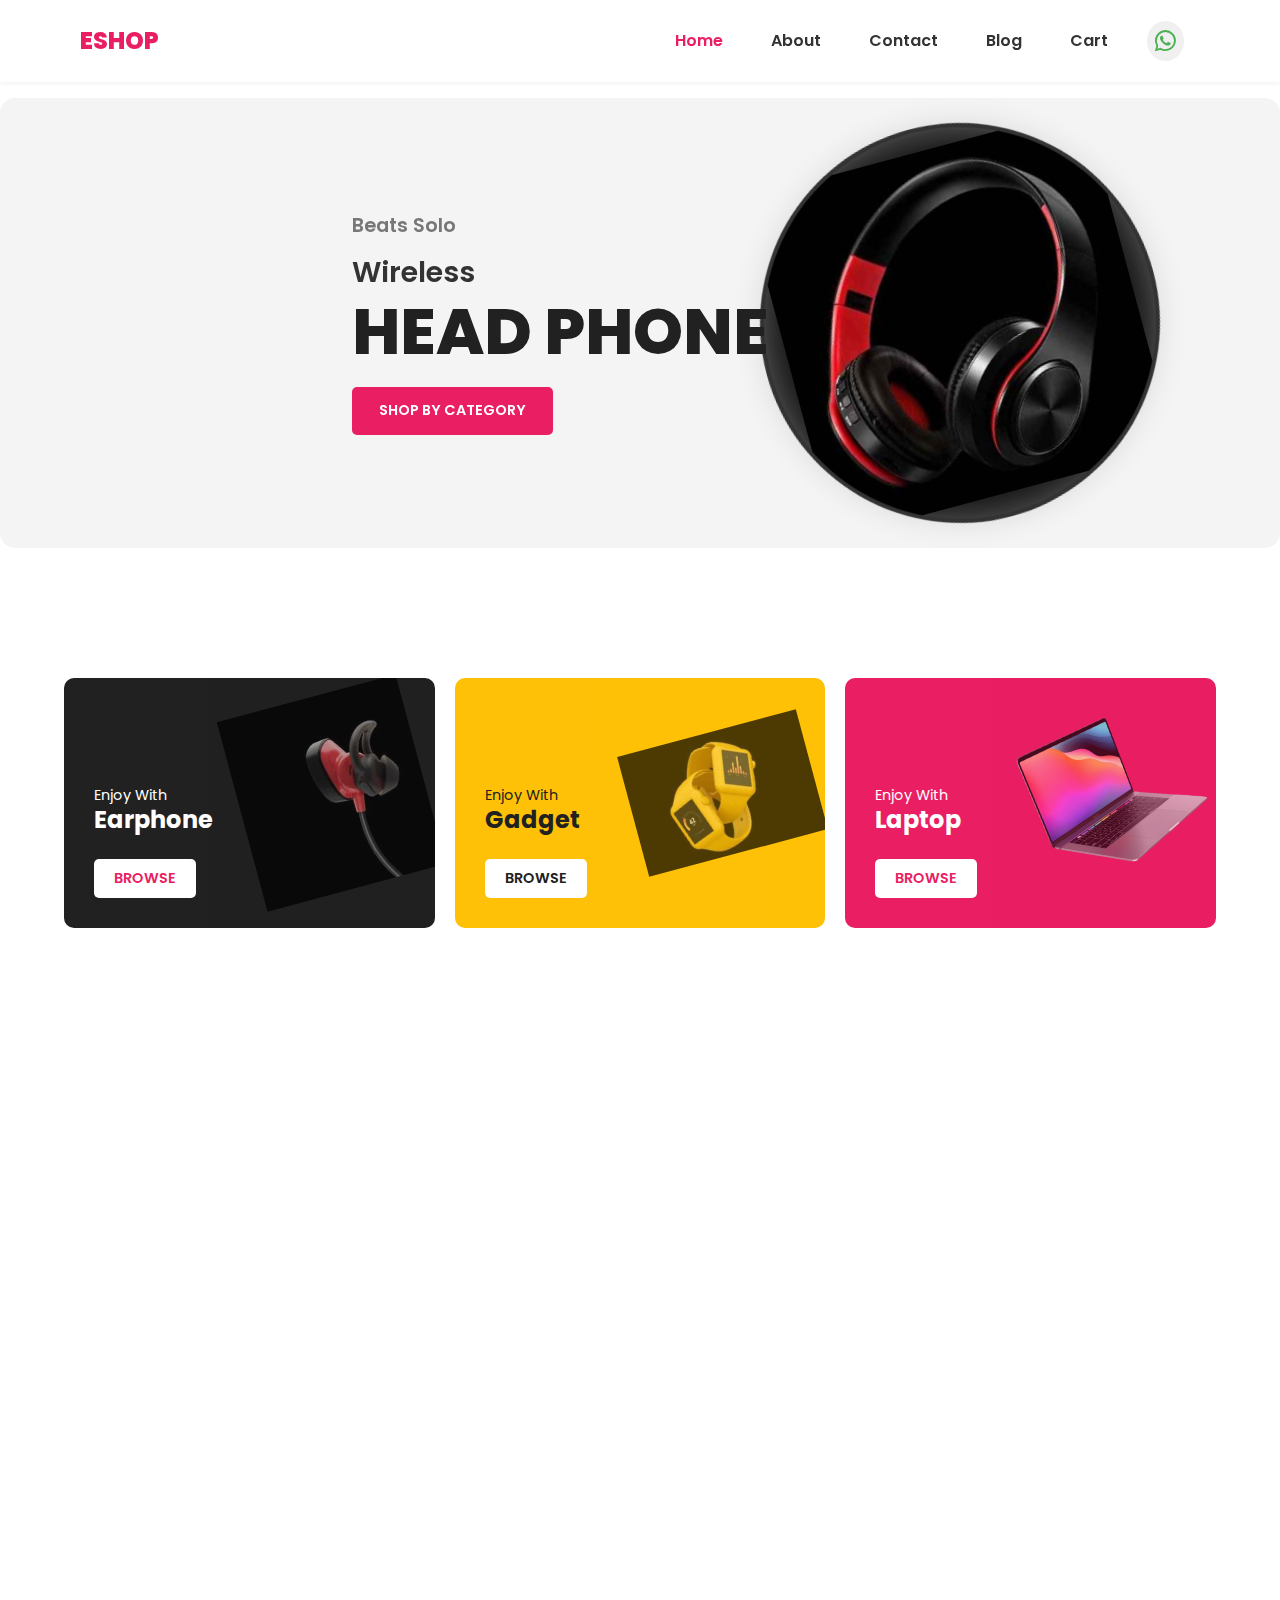
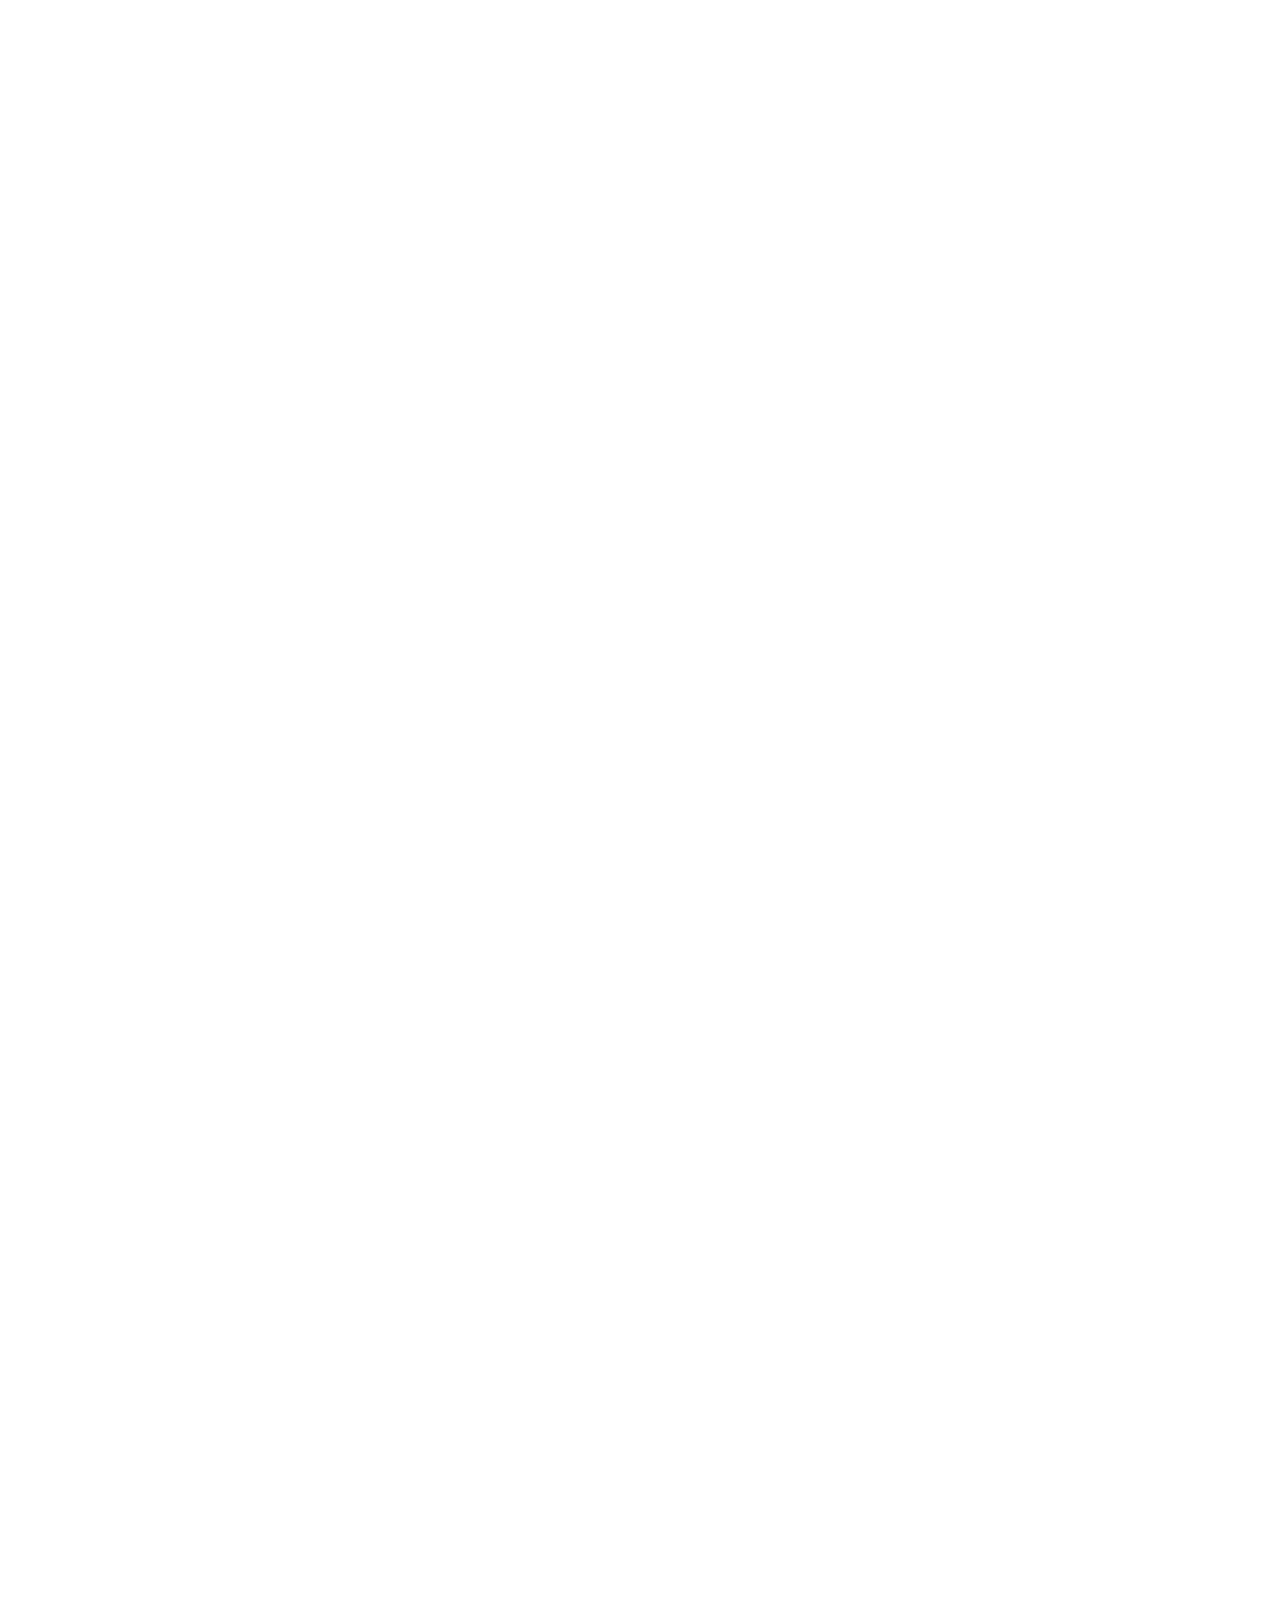
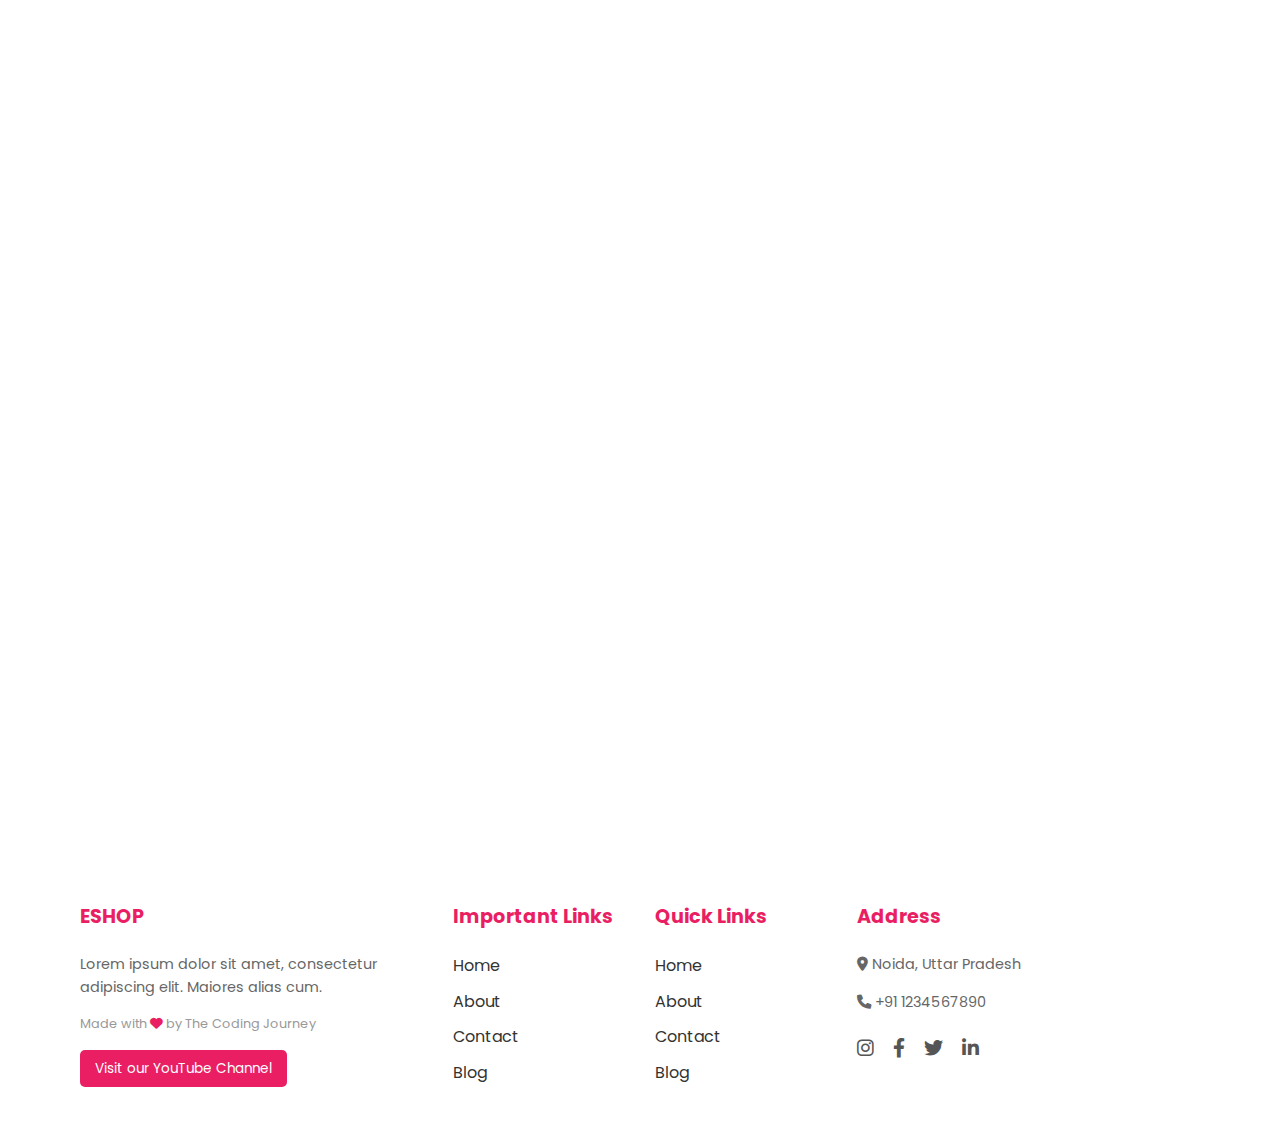
<file: index.html>
<!DOCTYPE html>
<html lang="en">
<head>
    <meta charset="UTF-8">
    <meta name="viewport" content="width=device-width, initial-scale=1.0">
    <title>E-Shop Gadget Store</title>
    <!-- Using a common Google Font and Font Awesome for icons -->
    <link href="https://fonts.googleapis.com/css2?family=Poppins:wght@300;400;600;700;800&display=swap" rel="stylesheet">
    <link rel="stylesheet" href="https://cdnjs.cloudflare.com/ajax/libs/font-awesome/6.0.0-beta3/css/all.min.css">
    
   <link rel="stylesheet" href="/style.css">
</head>
<body>

    <!-- Header/Navigation -->
    <header>
        <div class="container">
            <nav>
                <div class="logo">ESHOP</div>
                <div class="nav-toggle" id="navToggle">
                    <i class="fas fa-bars"></i>
                </div>
                <div class="nav-menu">
                    <ul id="Features">
                        <li><a href="/index.html" class="active">Home</a></li>
                        <li><a href="/about.html">About</a></li>
                        <li><a href="/contact.html">Contact</a></li>
                        <li><a href="/blog.html">Blog</a></li>
                        <li><a href="/add-to-card.html">Cart</a></li>
                        <li><a href="https://wa.me/+1234567890" target="_blank" class="whatsapp-icon" aria-label="Chat on WhatsApp">
                            <i class="fab fa-whatsapp"></i>
                        </a></li>
                    </ul>
                </div>
            </nav>
        </div>
    </header>

    <!-- 1. Hero Section (Banner 1) -->
    <section class="hero-section">
        <div class="container hero-content">
            <p>Beats Solo</p>
            <h1><span>Wireless</span> HEAD PHONE</h1>
            <a href="#" class="btn btn-primary">Shop By Category</a>
        </div>
        <div class="hero-image-placeholder">
            <div class="headphone-visual">
                <img src="images/head phone.jpg" alt="Wireless Headphone" />
            </div>
        </div>
    </section>

    <!-- 2. Category Grid -->
    <section class="category-section">
        <div class="container category-grid">
            
            <div class="category-card card-1 transition-element" data-category="Earphone">
                <p>Enjoy With</p>
                <h3>Earphone</h3>
                <a href="#" class="btn btn-browse">Browse</a>
                <div class="card-image">
                    <img src="images/earphone.jpg" alt="Earphone" />
                </div>
            </div>

            <div class="category-card card-2 transition-element" data-category="Smartwatch">
                <p>Enjoy With</p>
                <h3>Gadget</h3>
                <a href="#" class="btn btn-browse">Browse</a>
                <div class="card-image">
                    <img src="images/smart watch.jpg" alt="Smart Watch" />
                </div>
            </div>

            <div class="category-card card-3 transition-element" data-category="Laptop">
                <p>Enjoy With</p>
                <h3>Laptop</h3>
                <a href="#" class="btn btn-browse">Browse</a>
                <div class="card-image">
                    <img src="images/laptop.png" alt="Laptop" />
                </div>
            </div>
            
            <div class="category-card card-4 transition-element" data-category="PS5">
                <p>Enjoy With</p>
                <h3>Gaming Console</h3>
                <a href="#" class="btn btn-browse">Browse</a>
                <div class="card-image">
                    <img src="images/psp 5.jpg" alt="PS5 Gaming Console" />
                </div>
            </div>
            
            <div class="category-card card-5 transition-element" data-category="VR">
                <p>Enjoy With</p>
                <h3>VR Gear</h3>
                <a href="#" class="btn btn-browse">Browse</a>
                <div class="card-image">
                    <img src="images/vr headset.jpg" alt="VR Headset" />
                </div>
            </div>
            
            <div class="category-card card-6 transition-element" data-category="Speaker">
                <p>Enjoy With</p>
                <h3>Smart Speaker</h3>
                <a href="#" class="btn btn-browse">Browse</a>
                <div class="card-image">
                    <img src="images/speaker bass.jpg" alt="Smart Speaker" />
                </div>
            </div>

        </div>
    </section>
    
    <!-- Product Popup -->
    <div id="productPopup" style="display: none; position: fixed; top: 0; left: 0; width: 100%; height: 100%; background: rgba(0,0,0,0.8); z-index: 1000;">
        <div style="position: relative; width: 90%; max-width: 800px; margin: 50px auto; background: white; padding: 20px; border-radius: 10px; max-height: 90vh; overflow-y: auto;">
            <button onclick="closePopup()" style="position: absolute; right: 20px; top: 20px; background: none; border: none; font-size: 24px; cursor: pointer;">×</button>
            <iframe id="popupFrame" src="" style="width: 100%; height: 80vh; border: none;"></iframe>
        </div>
    </div>
    
    
    <!-- 3. Value Propositions/Features -->
    <section class="value-props transition-element">
        <div class="container props-grid">
            <div class="prop-item">
                <i class="fas fa-truck"></i>
                <h4>Free Shipping</h4>
                <p>Free Shipping On All Order</p>
            </div>
            <div class="prop-item">
                <i class="fas fa-wallet"></i>
                <h4>Safe Money</h4>
                <p>30 Days Money Back</p>
            </div>
            <div class="prop-item">
                <i class="fas fa-credit-card"></i>
                <h4>Secure Payment</h4>
                <p>All Payment Secure</p>
            </div>
            <div class="prop-item">
                <i class="fas fa-headset"></i>
                <h4>Online Support 24/7</h4>
                <p>Technical Support 24/7</p>
            </div>
        </div>
    </section>

    <!-- 4. Promotion Banner 2 (Red - Fine Smile) -->
    <section class="container">
        <div class="promo-banner-red transition-element">
            <div class="promo-content-left">
                <small>30% OFF</small>
                <h2>FINE SMILE</h2>
                <p>10 Jan to 28 Jan</p>
            </div>
            
            <div class="promo-image-center">
                <!-- Headphone Image -->
                <img src="images/ChatGPT Image Sep 29, 2025, 08_31_27 PM.png" alt="Headphone" />
            </div>
            
            <div class="promo-content-right">
                <h3>Air Solo Bass</h3>
                <h4>Winter Sale</h4>
                <p>Lorem ipsum dolor sit amet, consectetur adipisicing elit. Eaque reiciendis</p>
                <a href="#" class="btn btn-secondary">Shop Now</a>
            </div>
        </div>
    </section>

    <!-- 5. Product Grid -->
    <section class="container">
        <div class="section-heading transition-element">
            <h2>Our Products</h2>
            <p>Explore Our Products</p>
        </div>
        
        <div class="product-grid">
            <!-- Product 1 -->
            <div class="product-item transition-element">
                <div class="product-image-box">
                    <img src="images/1759034854953.jpg" alt="Boat Headphone" />
                </div>
                <h4>Boat Headphone</h4>
                <p>$120</p>
            </div>
            <!-- Product 2 -->
            <div class="product-item transition-element">
                <div class="product-image-box">
                    <img src="images/1759169985420.jpg" alt="Rocky Mountain" />
                </div>
                <h4>Rocky Mountain</h4>
                <p>$420</p>
            </div>
            <!-- Product 3 -->
            <div class="product-item transition-element">
                <div class="product-image-box">
                    <img src="images/1759170063923.jpg" alt="Goggles" />
                </div>
                <h4>Goggles</h4>
                <p>$320</p>
            </div>
            <!-- Product 4 -->
            <div class="product-item transition-element">
                <div class="product-image-box">
                    <img src="images/1759170242396.jpg" alt="Printed Headset" />
                </div>
                <h4>Printed</h4>
                <p>$220</p>
            </div>
            <!-- Product 5 -->
            <div class="product-item transition-element">
                <div class="product-image-box">
                    <img src="images/1759170468133.jpg" alt="Boat Headphone" />
                </div>
                <h4>Boat Headphone</h4>
                <p>$120</p>
            </div>
            <!-- Product 6 -->
            <div class="product-item transition-element">
                <div class="product-image-box">
                    <img src="images/1759170549630.jpg" alt="Rocky Mountain" />
                </div>
                <h4>Rocky Mountain</h4>
                <p>$420</p>
            </div>
            <!-- Product 7 -->
            <div class="product-item transition-element">
                <div class="product-image-box">
                    <img src="images/1759170634832.jpg" alt="Goggles" />
                </div>
                <h4>Goggles</h4>
                <p>$320</p>
            </div>
            <!-- Product 8 -->
            <div class="product-item transition-element">
                <div class="product-image-box">
                    <img src="images/1759170722093.jpg" alt="Printed Headset" />
                </div>
                <h4>Printed</h4>
                <p>$220</p>
            </div>
        </div>
    </section>

    <!-- 6. Promotion Banner 3 (Green - Happy Hours) -->
    <section class="container">
        <div class="promo-banner-green transition-element">
            <div class="promo-content-left">
                <small>30% OFF</small>
                <h2>HAPPY HOURS</h2>
                <p>14 Jan to 28 Jan</p>
            </div>
            
            <div class="promo-image-center">
                <!-- Smartwatch Image -->
                 <img src="/images/1759175689998.jpg" alt="Smartwatch">
            </div>
            
            <div class="promo-content-right">
                <h3>Smart Solo</h3>
                <h4>Winter Sale</h4>
                <p>Lorem ipsum dolor sit amet, consectetur adipisicing elit. Eaque reiciendis</p>
                <a href="#" class="btn btn-secondary">Shop Now</a>
            </div>
        </div>
    </section>
    
    <!-- 7. Recent News / Blog -->
    <section class="container">
        <div class="section-heading transition-element">
            <h2>Recent News</h2>
            <p>Explore Our Blogs</p>
        </div>
        
        <div class="news-grid">
            
            <div class="news-card transition-element">
                <div class="news-image">
                    <img src="images/1759170836707.jpg" alt="Smartwatch Blog" />
                </div>
                <div class="news-content">
                    <div class="news-meta">Jan 20, 2024 by Dilshad</div>
                    <h4>How to choose perfect smartwatch</h4>
                    <p>minima facere deserunt vero illo beatae deleniti eos dolores, consequuntur, eligendi corporis maiores molestias laudantium. Porro?</p>
                </div>
            </div>
            
            <div class="news-card transition-element">
                <div class="news-image">
                    <img src="images/1759170982793.jpg" alt="Gadget Blog" />
                </div>
                <div class="news-content">
                    <div class="news-meta">Jan 20, 2024 by Satya</div>
                    <h4>How to choose perfect gadget</h4>
                    <p>minima facere deserunt vero illo beatae deleniti eos dolores, consequuntur, eligendi corporis maiores molestias laudantium. Porro?</p>
                </div>
            </div>
            
            <div class="news-card transition-element">
                <div class="news-image">
                    <img src="images/1759170794989.jpg" alt="VR Headset Blog" />
                </div>
                <div class="news-content">
                    <div class="news-meta">Jan 20, 2024 by Sabir</div>
                    <h4>How to choose perfect VR headset</h4>
                    <p>minima facere deserunt vero illo beatae deleniti eos dolores, consequuntur, eligendi corporis maiores molestias laudantium. Porro?</p>
                </div>
            </div>
            
        </div>
    </section>
    
    <!-- 8. Brand Logos -->
    <section class="brand-logos transition-element">
        <div class="container logo-grid">
            <div class="brand-logo">GOLDEN</div>
            <div class="brand-logo">JR</div>
            <div class="brand-logo">SWEETY</div>
            <div class="brand-logo">MIGHTY</div>
            <div class="brand-logo">FASTLANE</div>
        </div>
    </section>

    <!-- 9. Footer -->
    <footer>
        <div class="container footer-grid">
            
            <div class="footer-col">
                <h4>ESHOP</h4>
                <p>Lorem ipsum dolor sit amet, consectetur adipiscing elit. Maiores alias cum.</p>
                <p class="made-with">Made with <i class="fas fa-heart" style="color: var(--primary-red);"></i> by The Coding Journey</p>
                <a href="#" class="visit-btn">Visit our YouTube Channel</a>
            </div>
            
            <div class="footer-col">
                <h4>Important Links</h4>
                <ul>
                    <li><a href="#">Home</a></li>
                    <li><a href="#">About</a></li>
                    <li><a href="#">Contact</a></li>
                    <li><a href="#">Blog</a></li>
                </ul>
            </div>
            
            <div class="footer-col">
                <h4>Quick Links</h4>
                <ul>
                    <li><a href="#">Home</a></li>
                    <li><a href="#">About</a></li>
                    <li><a href="#">Contact</a></li>
                    <li><a href="#">Blog</a></li>
                </ul>
            </div>
            
            <div class="footer-col">
                <h4>Address</h4>
                <p><i class="fas fa-map-marker-alt"></i> Noida, Uttar Pradesh</p>
                <p><i class="fas fa-phone"></i> +91 1234567890</p>
                
                <div class="social-icons">
                    <a href="#"><i class="fab fa-instagram"></i></a>
                    <a href="#"><i class="fab fa-facebook-f"></i></a>
                    <a href="#"><i class="fab fa-twitter"></i></a>
                    <a href="#"><i class="fab fa-linkedin-in"></i></a>
                </div>
            </div>
            
        </div>
    </footer>

    <script src="/app.js"></script>
    <script>
        // Get all browse buttons
        const browseButtons = document.querySelectorAll('.btn-browse');
        
        // Add click event listener to each button
        browseButtons.forEach(button => {
            button.addEventListener('click', (e) => {
                e.preventDefault();
                const category = button.closest('.category-card').getAttribute('data-category');
                showPopup(category);
            });
        });

        // Function to show the popup
        function showPopup(category) {
            const popup = document.getElementById('productPopup');
            const frame = document.getElementById('popupFrame');
            
            // Set the iframe source
            frame.src = `browse-popup.html?category=${category}`;
            
            // Show the popup
            popup.style.display = 'block';
            
            // Prevent body scrolling when popup is open
            document.body.style.overflow = 'hidden';
        }

        // Function to close the popup
        function closePopup() {
            const popup = document.getElementById('productPopup');
            const frame = document.getElementById('popupFrame');
            
            // Clear the iframe source
            frame.src = '';
            
            // Hide the popup
            popup.style.display = 'none';
            
            // Re-enable body scrolling
            document.body.style.overflow = 'auto';
        }

        // Close popup when clicking outside
        document.getElementById('productPopup').addEventListener('click', (e) => {
            if (e.target.id === 'productPopup') {
                closePopup();
            }
        });
    </script>
</body>
</html>
</file>
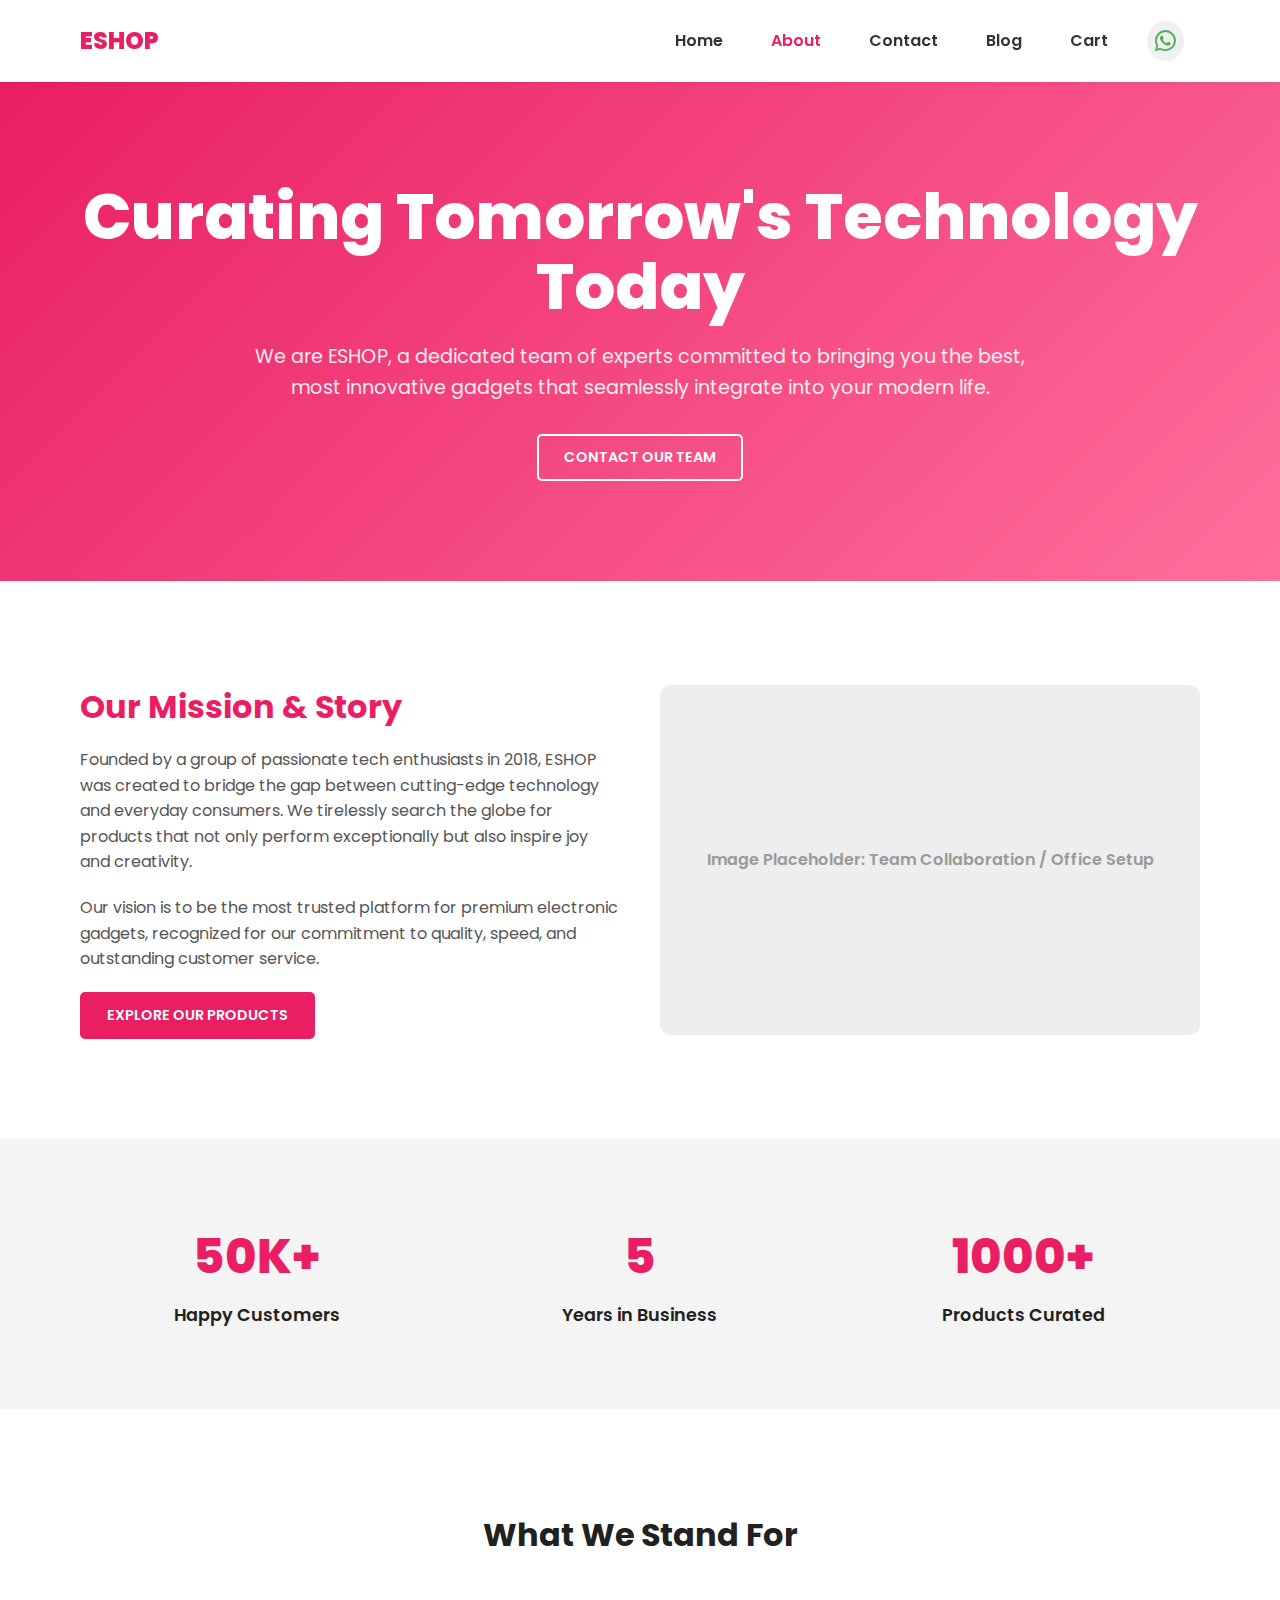
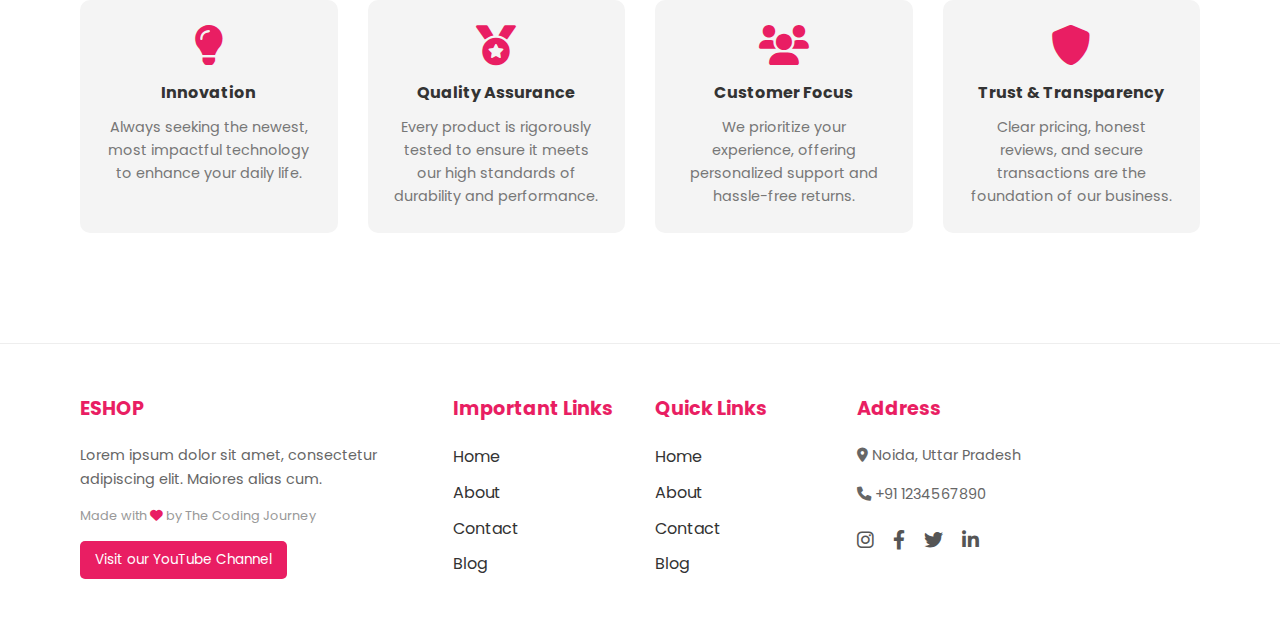
<file: about.html>
<!DOCTYPE html>
<html lang="en">
<head>
    <meta charset="UTF-8">
    <meta name="viewport" content="width=device-width, initial-scale=1.0">
    <title>About ESHOP - Our Story</title>
    <!-- Using a common Google Font and Font Awesome for icons -->
    <link href="https://fonts.googleapis.com/css2?family=Poppins:wght@300;400;600;700;800&display=swap" rel="stylesheet">
    <link rel="stylesheet" href="https://cdnjs.cloudflare.com/ajax/libs/font-awesome/6.0.0-beta3/css/all.min.css">
    <link rel="stylesheet" href="/style.css">
    <link rel="stylesheet" href="/about.css">
</head>
<body>

    <!-- Header/Navigation -->
    <header>
        <div class="container">
            <nav>
                <div class="logo">ESHOP</div>
                <div class="nav-toggle" id="navToggle">
                    <i class="fas fa-bars"></i>
                </div>
                <div class="nav-menu">
                    <ul id="Features">
                        <li><a href="/index.html">Home</a></li>
                        <li><a href="/about.html" class="active">About</a></li>
                        <li><a href="/contact.html">Contact</a></li>
                        <li><a href="/blog.html">Blog</a></li>
                        <li><a href="/add-to-card.html">Cart</a></li>
                        <li><a href="https://wa.me/+1234567890" target="_blank" class="whatsapp-icon" aria-label="Chat on WhatsApp">
                            <i class="fab fa-whatsapp"></i>
                        </a></li>
                    </ul>
                </div>
            </nav>
        </div>
    </header>

    <!-- 1. JUMBOTRON (About Hero Section) -->
    <section class="jumbotron">
        <div class="container">
            <h1>Curating Tomorrow's Technology Today</h1>
            <p>We are ESHOP, a dedicated team of experts committed to bringing you the best, most innovative gadgets that seamlessly integrate into your modern life.</p>
            <a href="#" class="btn btn-secondary-white">Contact Our Team</a>
        </div>
    </section>

    <!-- 2. Mission and Vision -->
    <section class="section-padding">
        <div class="container mission-section">
            <div class="mission-content">
                <h2>Our Mission & Story</h2>
                <p>Founded by a group of passionate tech enthusiasts in 2018, ESHOP was created to bridge the gap between cutting-edge technology and everyday consumers. We tirelessly search the globe for products that not only perform exceptionally but also inspire joy and creativity.</p>
                <p>Our vision is to be the most trusted platform for premium electronic gadgets, recognized for our commitment to quality, speed, and outstanding customer service.</p>
                <a href="#" class="btn btn-primary">Explore Our Products</a>
            </div>
            <div class="mission-image-placeholder">
                Image Placeholder: Team Collaboration / Office Setup
            </div>
        </div>
    </section>
    
    <!-- 3. Team Statistics/Impact Section -->
    <section class="stats-section text-center">
        <div class="container">
            <div class="stats-grid">
                <div class="stat-item">
                    <h3>50K+</h3>
                    <p>Happy Customers</p>
                </div>
                <div class="stat-item">
                    <h3>5</h3>
                    <p>Years in Business</p>
                </div>
                <div class="stat-item">
                    <h3>1000+</h3>
                    <p>Products Curated</p>
                </div>
            </div>
        </div>
    </section>

    <!-- 4. Our Core Values -->
    <section class="section-padding values-section text-center">
        <div class="container">
            <h2>What We Stand For</h2>
            <div class="values-grid">
                
                <div class="value-card">
                    <i class="fas fa-lightbulb"></i>
                    <h4>Innovation</h4>
                    <p>Always seeking the newest, most impactful technology to enhance your daily life.</p>
                </div>
                
                <div class="value-card">
                    <i class="fas fa-medal"></i>
                    <h4>Quality Assurance</h4>
                    <p>Every product is rigorously tested to ensure it meets our high standards of durability and performance.</p>
                </div>
                
                <div class="value-card">
                    <i class="fas fa-users"></i>
                    <h4>Customer Focus</h4>
                    <p>We prioritize your experience, offering personalized support and hassle-free returns.</p>
                </div>
                
                <div class="value-card">
                    <i class="fas fa-shield-alt"></i>
                    <h4>Trust & Transparency</h4>
                    <p>Clear pricing, honest reviews, and secure transactions are the foundation of our business.</p>
                </div>
                
            </div>
        </div>
    </section>

    <!-- 5. Footer -->
    <footer>
        <div class="container footer-grid">
            
            <div class="footer-col">
                <h4>ESHOP</h4>
                <p>Lorem ipsum dolor sit amet, consectetur adipiscing elit. Maiores alias cum.</p>
                <p class="made-with">Made with <i class="fas fa-heart" style="color: var(--primary-red);"></i> by The Coding Journey</p>
                <a href="#" class="visit-btn">Visit our YouTube Channel</a>
            </div>
            
            <div class="footer-col">
                <h4>Important Links</h4>
                <ul>
                    <li><a href="#">Home</a></li>
                    <li><a href="#">About</a></li>
                    <li><a href="#">Contact</a></li>
                    <li><a href="#">Blog</a></li>
                </ul>
            </div>
            
            <div class="footer-col">
                <h4>Quick Links</h4>
                <ul>
                    <li><a href="#">Home</a></li>
                    <li><a href="#">About</a></li>
                    <li><a href="#">Contact</a></li>
                    <li><a href="#">Blog</a></li>
                </ul>
            </div>
            
            <div class="footer-col">
                <h4>Address</h4>
                <p><i class="fas fa-map-marker-alt"></i> Noida, Uttar Pradesh</p>
                <p><i class="fas fa-phone"></i> +91 1234567890</p>
                
                <div class="social-icons">
                    <a href="#"><i class="fab fa-instagram"></i></a>
                    <a href="#"><i class="fab fa-facebook-f"></i></a>
                    <a href="#"><i class="fab fa-twitter"></i></a>
                    <a href="#"><i class="fab fa-linkedin-in"></i></a>
                </div>
            </div>
            
        </div>
    </footer>

    <!-- Scripts -->
    <script src="/app.js"></script>
</body>
</html>
</file>
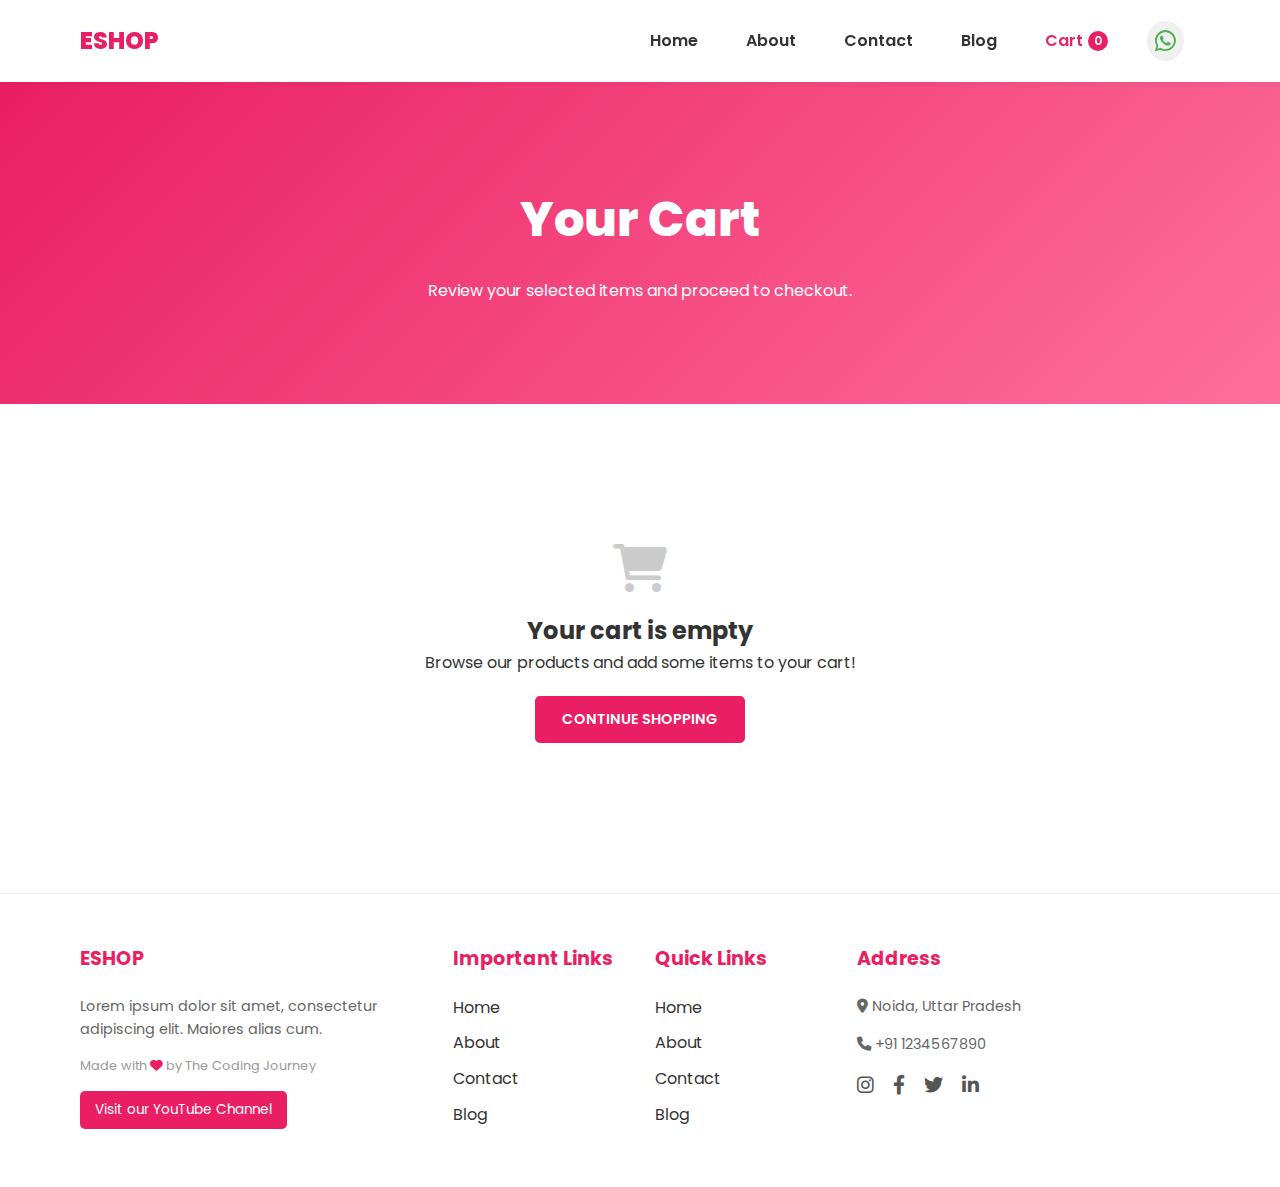
<file: add-to-card.html>
<!DOCTYPE html>
<html lang="en">

<head>
    <meta charset="UTF-8">
    <meta name="viewport" content="width=device-width, initial-scale=1.0">
    <title>Shopping Cart - ESHOP</title>
    <!-- Using a common Google Font and Font Awesome for icons -->
    <link href="https://fonts.googleapis.com/css2?family=Poppins:wght@300;400;600;700;800&display=swap"
        rel="stylesheet">
    <link rel="stylesheet" href="https://cdnjs.cloudflare.com/ajax/libs/font-awesome/6.0.0-beta3/css/all.min.css">

    <style>
        :root {
            --primary-red: #E91E63;
            --primary-green: #4CAF50;
            --primary-yellow: #FFC107;
            --dark-bg: #212121;
            --light-gray: #f4f4f4;
            --text-color: #333;
            --white: #ffffff;
            --transition: all 0.3s ease;
        }

        * {
            box-sizing: border-box;
            margin: 0;
            padding: 0;
        }

        body {
            font-family: 'Poppins', sans-serif;
            line-height: 1.6;
            color: var(--text-color);
            background-color: var(--white);
        }

        a {
            text-decoration: none;
            color: inherit;
        }

        .container {
            width: 90%;
            max-width: 1200px;
            margin: 0 auto;
            padding: 0 1rem;
        }

        /* Navigation Styles */
        header {
            padding: 20px 0;
            background-color: var(--white);
            position: sticky;
            top: 0;
            z-index: 1000;
            box-shadow: 0 2px 4px rgba(0, 0, 0, 0.05);
        }

        nav {
            display: flex;
            justify-content: space-between;
            align-items: center;
            position: relative;
        }

        .logo {
            font-size: 1.5rem;
            font-weight: 800;
            color: var(--primary-red);
            z-index: 1001;
        }

        #Features {
            display: flex;
            align-items: center;
            margin: 0;
            padding: 0;
            list-style: none;
        }

        #Features li {
            margin: 0 1rem;
            list-style: none;
            position: relative;
        }

        /* Cart Styles */
        .cart-section {
            padding: 2rem 0;
            min-height: 70vh;
        }

        .cart-title {
            margin-bottom: 2rem;
            padding-bottom: 1rem;
            border-bottom: 2px solid var(--light-gray);
        }

        .cart-empty {
            text-align: center;
            padding: 3rem;
            background: var(--light-gray);
            border-radius: 10px;
            display: none;
        }

        .cart-empty i {
            font-size: 3rem;
            color: var(--primary-red);
            margin-bottom: 1rem;
        }

        .cart-items {
            margin-bottom: 2rem;
        }

        .cart-item {
            display: grid;
            grid-template-columns: auto 2fr 1fr 1fr 1fr auto;
            align-items: center;
            gap: 1rem;
            padding: 1rem;
            margin-bottom: 1rem;
            background: var(--white);
            border-radius: 10px;
            box-shadow: 0 2px 5px rgba(0,0,0,0.05);
        }

        .cart-item-image {
            width: 80px;
            height: 80px;
            border-radius: 8px;
            overflow: hidden;
        }

        .cart-item-image img {
            width: 100%;
            height: 100%;
            object-fit: cover;
        }

        .cart-item-details h3 {
            margin: 0;
            font-size: 1rem;
        }

        .cart-item-price {
            font-weight: 600;
            color: var(--primary-red);
        }

        .quantity-controls {
            display: flex;
            align-items: center;
            gap: 0.5rem;
        }

        .quantity-controls button {
            background: var(--light-gray);
            border: none;
            width: 30px;
            height: 30px;
            border-radius: 5px;
            cursor: pointer;
            font-size: 1rem;
            transition: var(--transition);
        }

        .quantity-controls button:hover {
            background: var(--dark-bg);
            color: var(--white);
        }

        .quantity-controls span {
            font-weight: 600;
            min-width: 30px;
            text-align: center;
        }

        .cart-item-total {
            font-weight: 600;
        }

        .remove-item {
            background: none;
            border: none;
            color: #ff4444;
            cursor: pointer;
            font-size: 1.2rem;
            transition: var(--transition);
        }

        .remove-item:hover {
            transform: scale(1.1);
        }

        .cart-summary {
            background: var(--light-gray);
            padding: 2rem;
            border-radius: 10px;
            margin-top: 2rem;
        }

        .summary-row {
            display: flex;
            justify-content: space-between;
            margin-bottom: 1rem;
            padding-bottom: 1rem;
            border-bottom: 1px solid #ddd;
        }

        .summary-row:last-child {
            margin-bottom: 2rem;
            padding-bottom: 1rem;
            border-bottom: 2px solid #ddd;
            font-size: 1.2rem;
            font-weight: 700;
        }

        .checkout-btn {
            display: block;
            width: 100%;
            padding: 1rem;
            background: var(--primary-red);
            color: var(--white);
            border: none;
            border-radius: 5px;
            font-size: 1.1rem;
            font-weight: 600;
            cursor: pointer;
            transition: var(--transition);
        }

        .checkout-btn:hover {
            background: #d81b60;
        }

        .continue-shopping {
            display: inline-block;
            margin-top: 1rem;
            color: var(--primary-red);
            font-weight: 600;
        }

        .continue-shopping:hover {
            text-decoration: underline;
        }

        @media (max-width: 768px) {
            .cart-item {
                grid-template-columns: auto 1fr auto;
                gap: 0.5rem;
                padding: 0.5rem;
            }

            .cart-item-price,
            .cart-item-total {
                font-size: 0.9rem;
            }

            .quantity-controls button {
                width: 25px;
                height: 25px;
            }
        }

        #Features li a {
            display: inline-flex;
            font-weight: 600;
            align-items: center;
            padding: 0.5rem;
            transition: var(--transition);
        }

        #Features li a:hover {
            color: var(--primary-red);
        }

        #Features li:last-child {
            margin-left: auto;
        }

        #bar {
            display: none;
            cursor: pointer;
        }

        #close {
            display: none;
            cursor: pointer;
        }

        .whatsapp-icon {
            font-size: 24px;
            color: var(--primary-green);
            transition: var(--transition);
            display: flex;
            align-items: center;
            justify-content: center;
            padding: 8px;
            border-radius: 50%;
            background-color: #f0f0f0;
        }

        .whatsapp-icon:hover {
            transform: scale(1.1);
            color: #25D366;
            background-color: #e0e0e0;
        }

        .active {
            color: var(--primary-red);
        }

        /* Mobile Navigation Styles */
        @media screen and (max-width: 768px) {
            #navbar {
                display: flex;
                flex-direction: column;
                align-items: flex-start;
                justify-content: flex-start;
                position: fixed;
                top: 0;
                right: -300px;
                height: 100vh;
                width: 300px;
                background-color: #fff;
                box-shadow: 0 40px 60px rgba(0, 0, 0, 0.1);
                padding: 80px 0 0 10px;
                transition: 0.3s;
            }

            #navbar.active {
                right: 0px;
            }

            #navbar #Features {
                flex-direction: column;
                align-items: flex-start;
            }

            #Features li {
                margin: 0.5rem 0;
                width: 100%;
            }

            #Features li a {
                width: 100%;
                padding: 0.8rem 0;
            }

            #Features li:last-child {
                margin-left: 0;
                margin-top: 1rem;
                padding-top: 1rem;
                border-top: 1px solid var(--light-gray);
            }

            .whatsapp-icon {
                margin-left: 0;
                justify-content: flex-start;
            }

            #close {
                display: initial;
                position: absolute;
                top: 30px;
                left: 30px;
                color: #222;
                font-size: 24px;
            }

            #bar {
                display: initial;
                color: #222;
                font-size: 24px;
            }
        }

        /* Utility Classes */
        .btn {
            display: inline-block;
            padding: 10px 25px;
            border-radius: 5px;
            font-weight: 600;
            cursor: pointer;
            transition: var(--transition);
            text-transform: uppercase;
            font-size: 0.9rem;
        }

        .btn-primary {
            background-color: var(--primary-red);
            color: var(--white);
            border: 2px solid var(--primary-red);
        }

        .btn-primary:hover {
            background-color: #d81b60;
        }

        .section-padding {
            padding: 60px 0;
        }

        /* Header / Navigation */
        header {
            padding: 20px 0;
            background-color: var(--white);
            box-shadow: 0 2px 4px rgba(0, 0, 0, 0.05);
        }

        nav {
            display: flex;
            justify-content: space-between;
            align-items: center;
        }

        .logo {
            font-size: 1.5rem;
            font-weight: 800;
            color: var(--primary-red);
        }

        #Features {
            display: flex;
        }

        #Features li {
            margin: 0 1rem;
            list-style: none;
        }

        #Featuresli a {
            display: inline-flex;
            font-weight: 600;
        }

        /* .navlist li a.active {
    background: var(--primary-red);
    color: transparent;
} */

.whatsapp-icon {
    font-size: 24px;
    color: var(--primary-green);
    margin-left: 15px;
    transition: var(--transition);
    display: flex;
    align-items: center;
    justify-content: center;
    padding: 8px;
    border-radius: 50%;
    background-color: #f0f0f0;
}

.whatsapp-icon:hover {
    transform: scale(1.1);
    color: #25D366;
    background-color: #e0e0e0;
}

        /* Jumbotron */
        .jumbotron {
            background: linear-gradient(135deg, var(--primary-red), #ff6f9c);
            color: var(--white);
            padding: 100px 0;
            text-align: center;
            margin-bottom: 40px;
        }

        .jumbotron h1 {
            font-size: 3rem;
            font-weight: 800;
            margin-bottom: 20px;
        }

        /* Cart Item Section */
        .cart-item {
            display: flex;
            align-items: center;
            padding: 20px;
            border-bottom: 1px solid #eee;
        }

        .cart-item img {
            max-width: 150px;
            margin-right: 20px;
            border-radius: 10px;
        }

        .cart-item h2 {
            font-size: 1.5rem;
            margin-bottom: 10px;
        }

        .cart-item p {
            color: #777;
        }

        .quantity {
            display: flex;
            align-items: center;
            margin-left: auto;
        }

        .quantity label {
            margin-right: 10px;
        }

        .quantity input {
            width: 50px;
            padding: 5px;
            text-align: center;
            border: 1px solid #ccc;
            border-radius: 5px;
        }

        .total-price {
            font-size: 1.5rem;
            margin-top: 20px;
        }

        /* Checkout Section */
        .checkout-section {
            padding: 40px 0;
            text-align: center;
        }

        .checkout-section h2 {
            font-size: 2rem;
            margin-bottom: 20px;
        }

        /* Footer */
        footer {
            background-color: #fff;
            padding: 50px 0;
            border-top: 1px solid #eee;
            margin-top: 50px;
        }

        .footer-grid {
            display: grid;
            grid-template-columns: 2fr 1fr 1fr 2fr;
            gap: 30px;
        }

        .footer-col h4 {
            font-size: 1.2rem;
            font-weight: 700;
            margin-bottom: 20px;
            color: var(--primary-red);
        }

        .footer-col ul {
            list-style: none;
        }

        .footer-col ul li {
            margin-bottom: 10px;
        }

        .footer-col ul li a:hover {
            color: var(--primary-red);
        }

        .footer-col p {
            font-size: 0.9rem;
            color: #666;
            margin-bottom: 15px;
        }

        .footer-col .social-icons a {
            font-size: 1.2rem;
            margin-right: 15px;
            color: #555;
        }

        .footer-col .social-icons a:hover {
            color: var(--primary-red);
        }

        .footer-col .visit-btn {
            background-color: var(--primary-red);
            color: var(--white);
            padding: 8px 15px;
            border-radius: 5px;
            display: inline-block;
            font-size: 0.85rem;
        }

        .footer-col .made-with {
            font-size: 0.8rem;
            margin-top: 10px;
            color: #999;
        }

        /* Responsive Design */
        @media (max-width: 992px) {
            .cart-item {
                flex-direction: column;
                align-items: flex-start;
            }

            .cart-item img {
                margin-bottom: 15px;
            }
        }

        @media (max-width: 576px) {
            .jumbotron h1 {
                font-size: 2.5rem;
            }
        }
    </style>
</head>

<body>

    <!-- Header/Navigation -->
    <header>
        <div class="container">
            <nav>
                <div class="logo">ESHOP</div>
                <i class="fas fa-bars" id="bar"></i>
                <div class="nav-menu" id="navbar">
                    <ul id="Features">
                        <li><a href="index.html">Home</a></li>
                        <li><a href="about.html">About</a></li>
                        <li><a href="contact.html">Contact</a></li>
                        <li><a href="blog.html">Blog</a></li>
                        <li>
                            <a href="add-to-card.html" class="active" style="display: flex; align-items: center; gap: 5px;">
                                Cart
                                <span class="cart-count" style="background: #E91E63; color: white; border-radius: 50%; width: 20px; height: 20px; display: inline-flex; align-items: center; justify-content: center; font-size: 12px;">0</span>
                            </a>
                        </li>
                        <li><a href="https://wa.me/+1234567890" target="_blank" class="whatsapp-icon" aria-label="Chat on WhatsApp">
                            <i class="fab fa-whatsapp"></i>
                        </a></li>
                    </ul>
                    <i class="fas fa-times" id="close"></i>
                </div>
            </nav>
        </div>
    </header>

    <!-- 1. JUMBOTRON -->
    <section class="jumbotron">
        <div class="container">
            <h1>Your Cart</h1>
            <p>Review your selected items and proceed to checkout.</p>
        </div>
    </section>

    <!-- Cart Items Section -->
    <section class="section-padding">
        <div class="container">
            <div id="cartItemsContainer">
                <!-- Cart items will be dynamically inserted here -->
            </div>

            <div class="total-price" id="totalPrice">
                Total: $0.00
            </div>

            <div id="emptyCartMessage" style="text-align: center; padding: 40px; display: none;">
                <i class="fas fa-shopping-cart" style="font-size: 48px; color: #ccc; margin-bottom: 20px;"></i>
                <h2>Your cart is empty</h2>
                <p>Browse our products and add some items to your cart!</p>
                <a href="index.html" class="btn btn-primary" style="display: inline-block; margin-top: 20px;">Continue Shopping</a>
            </div>
        </div>
    </section>

    <!-- Checkout Section -->
    <section class="checkout-section" id="checkoutSection" style="display: none;">
        <div class="container">
            <h2>Ready to Checkout?</h2>
            <a href="#" class="btn btn-primary" onclick="proceedToCheckout()">Proceed to Checkout</a>
        </div>
    </section>

    <script>
        // Function to load cart items from localStorage
        function loadCartItems() {
            const cartItems = JSON.parse(localStorage.getItem('cartItems')) || [];
            const cartContainer = document.getElementById('cartItemsContainer');
            const emptyCartMessage = document.getElementById('emptyCartMessage');
            const checkoutSection = document.getElementById('checkoutSection');
            const totalPriceElement = document.getElementById('totalPrice');
            
            // Clear current cart display
            cartContainer.innerHTML = '';
            
            if (cartItems.length === 0) {
                // Show empty cart message
                emptyCartMessage.style.display = 'block';
                checkoutSection.style.display = 'none';
                totalPriceElement.style.display = 'none';
                return;
            }

            // Hide empty cart message and show checkout section
            emptyCartMessage.style.display = 'none';
            checkoutSection.style.display = 'block';
            totalPriceElement.style.display = 'block';

            // Calculate total
            let total = 0;

            // Create cart items
            cartItems.forEach((item, index) => {
                const cartItemElement = document.createElement('div');
                cartItemElement.className = 'cart-item';
                cartItemElement.innerHTML = `
                    <div class="cart-item-image" style="width: 150px; height: 150px; border-radius: 10px; overflow: hidden; box-shadow: 0 2px 8px rgba(0,0,0,0.1);">
                        <img src="${item.image}" alt="${item.name}" style="width: 100%; height: 100%; object-fit: cover; transition: transform 0.3s ease;" onmouseover="this.style.transform='scale(1.05)'" onmouseout="this.style.transform='scale(1)'"
                    </div>
                    <div class="cart-item-details">
                        <h2>${item.name}</h2>
                        <p>Category: ${item.category}</p>
                        <p>Price: $${item.price.toFixed(2)}</p>
                    </div>
                    <div class="quantity">
                        <button onclick="updateQuantity(${index}, -1)" class="quantity-btn">-</button>
                        <span class="quantity-num">${item.quantity}</span>
                        <button onclick="updateQuantity(${index}, 1)" class="quantity-btn">+</button>
                    </div>
                    <button onclick="removeItem(${index})" class="remove-btn">
                        <i class="fas fa-trash"></i>
                    </button>
                `;
                cartContainer.appendChild(cartItemElement);

                total += item.price * item.quantity;
            });

            // Update total price
            totalPriceElement.textContent = `Total: $${total.toFixed(2)}`;
        }

        // Function to update item quantity
        function updateQuantity(index, change) {
            const cartItems = JSON.parse(localStorage.getItem('cartItems')) || [];
            
            if (cartItems[index]) {
                cartItems[index].quantity = Math.max(1, cartItems[index].quantity + change);
                localStorage.setItem('cartItems', JSON.stringify(cartItems));
                loadCartItems();
                updateCartCount();
            }
        }

        // Function to remove item from cart
        function removeItem(index) {
            const cartItems = JSON.parse(localStorage.getItem('cartItems')) || [];
            
            if (cartItems[index]) {
                cartItems.splice(index, 1);
                localStorage.setItem('cartItems', JSON.stringify(cartItems));
                loadCartItems();
                updateCartCount();
            }
        }

        // Function to update cart count
        function updateCartCount() {
            const cartItems = JSON.parse(localStorage.getItem('cartItems')) || [];
            const totalItems = cartItems.reduce((sum, item) => sum + item.quantity, 0);
            const cartCountSpan = document.querySelector('.cart-count');
            if (cartCountSpan) {
                cartCountSpan.textContent = totalItems;
            }
        }

        // Function to handle checkout
        function proceedToCheckout() {
            // Add your checkout logic here
            alert('Proceeding to checkout...');
        }

        // Load cart items when page loads
        document.addEventListener('DOMContentLoaded', () => {
            loadCartItems();
            updateCartCount();
        });
    </script>

    <style>
        .cart-item {
            display: flex;
            align-items: center;
            padding: 20px;
            margin-bottom: 20px;
            background-color: #fff;
            border-radius: 10px;
            box-shadow: 0 2px 5px rgba(0,0,0,0.1);
        }

        .cart-item-details {
            flex: 1;
            padding: 0 20px;
        }

        .quantity {
            display: flex;
            align-items: center;
            gap: 10px;
        }

        .quantity-btn {
            background-color: #f0f0f0;
            border: none;
            width: 30px;
            height: 30px;
            border-radius: 50%;
            cursor: pointer;
            transition: background-color 0.3s;
        }

        .quantity-btn:hover {
            background-color: #e0e0e0;
        }

        .quantity-num {
            font-size: 1.1rem;
            font-weight: 600;
            min-width: 30px;
            text-align: center;
        }

        .remove-btn {
            background: none;
            border: none;
            color: #E91E63;
            cursor: pointer;
            padding: 10px;
            font-size: 1.2rem;
            transition: color 0.3s;
        }

        .remove-btn:hover {
            color: #c2185b;
        }

        .total-price {
            font-size: 1.5rem;
            font-weight: 600;
            text-align: right;
            margin: 20px 0;
            padding: 20px;
            background-color: #fff;
            border-radius: 10px;
            box-shadow: 0 2px 5px rgba(0,0,0,0.1);
        }

        @media (max-width: 768px) {
            .cart-item {
                flex-direction: column;
                text-align: center;
            }

            .cart-item-details {
                padding: 20px 0;
            }

            .quantity {
                margin: 20px 0;
            }
        }
    </style>

    <!-- 4. Footer -->
    <footer>
        <div class="container footer-grid">

            <div class="footer-col">
                <h4>ESHOP</h4>
                <p>Lorem ipsum dolor sit amet, consectetur adipiscing elit. Maiores alias cum.</p>
                <p class="made-with">Made with <i class="fas fa-heart" style="color: var(--primary-red);"></i> by The
                    Coding Journey</p>
                <a href="#" class="visit-btn">Visit our YouTube Channel</a>
            </div>

            <div class="footer-col">
                <h4>Important Links</h4>
                <ul>
                    <li><a href="#">Home</a></li>
                    <li><a href="#">About</a></li>
                    <li><a href="#">Contact</a></li>
                    <li><a href="#">Blog</a></li>
                </ul>
            </div>

            <div class="footer-col">
                <h4>Quick Links</h4>
                <ul>
                    <li><a href="#">Home</a></li>
                    <li><a href="#">About</a></li>
                    <li><a href="#">Contact</a></li>
                    <li><a href="#">Blog</a></li>
                </ul>
            </div>

            <div class="footer-col">
                <h4>Address</h4>
                <p><i class="fas fa-map-marker-alt"></i> Noida, Uttar Pradesh</p>
                <p><i class="fas fa-phone"></i> +91 1234567890</p>

                <div class="social-icons">
                    <a href="#"><i class="fab fa-instagram"></i></a>
                    <a href="#"><i class="fab fa-facebook-f"></i></a>
                    <a href="#"><i class="fab fa-twitter"></i></a>
                    <a href="#"><i class="fab fa-linkedin-in"></i></a>
                </div>
            </div>
        </div>
    </footer>

    <!-- Scripts -->
    <script src="/app.js"></script>
    <script src="/cart.js"></script>
    <script>
        const bar = document.getElementById('bar');
        const close = document.getElementById('close');
        const nav = document.getElementById('navbar');

        if (bar) {
            bar.addEventListener('click', () => {
                nav.classList.add('active');
            })
        }

        if (close) {
            close.addEventListener('click', () => {
                nav.classList.remove('active');
            })
        }
    </script>
</body>

</html>
</file>
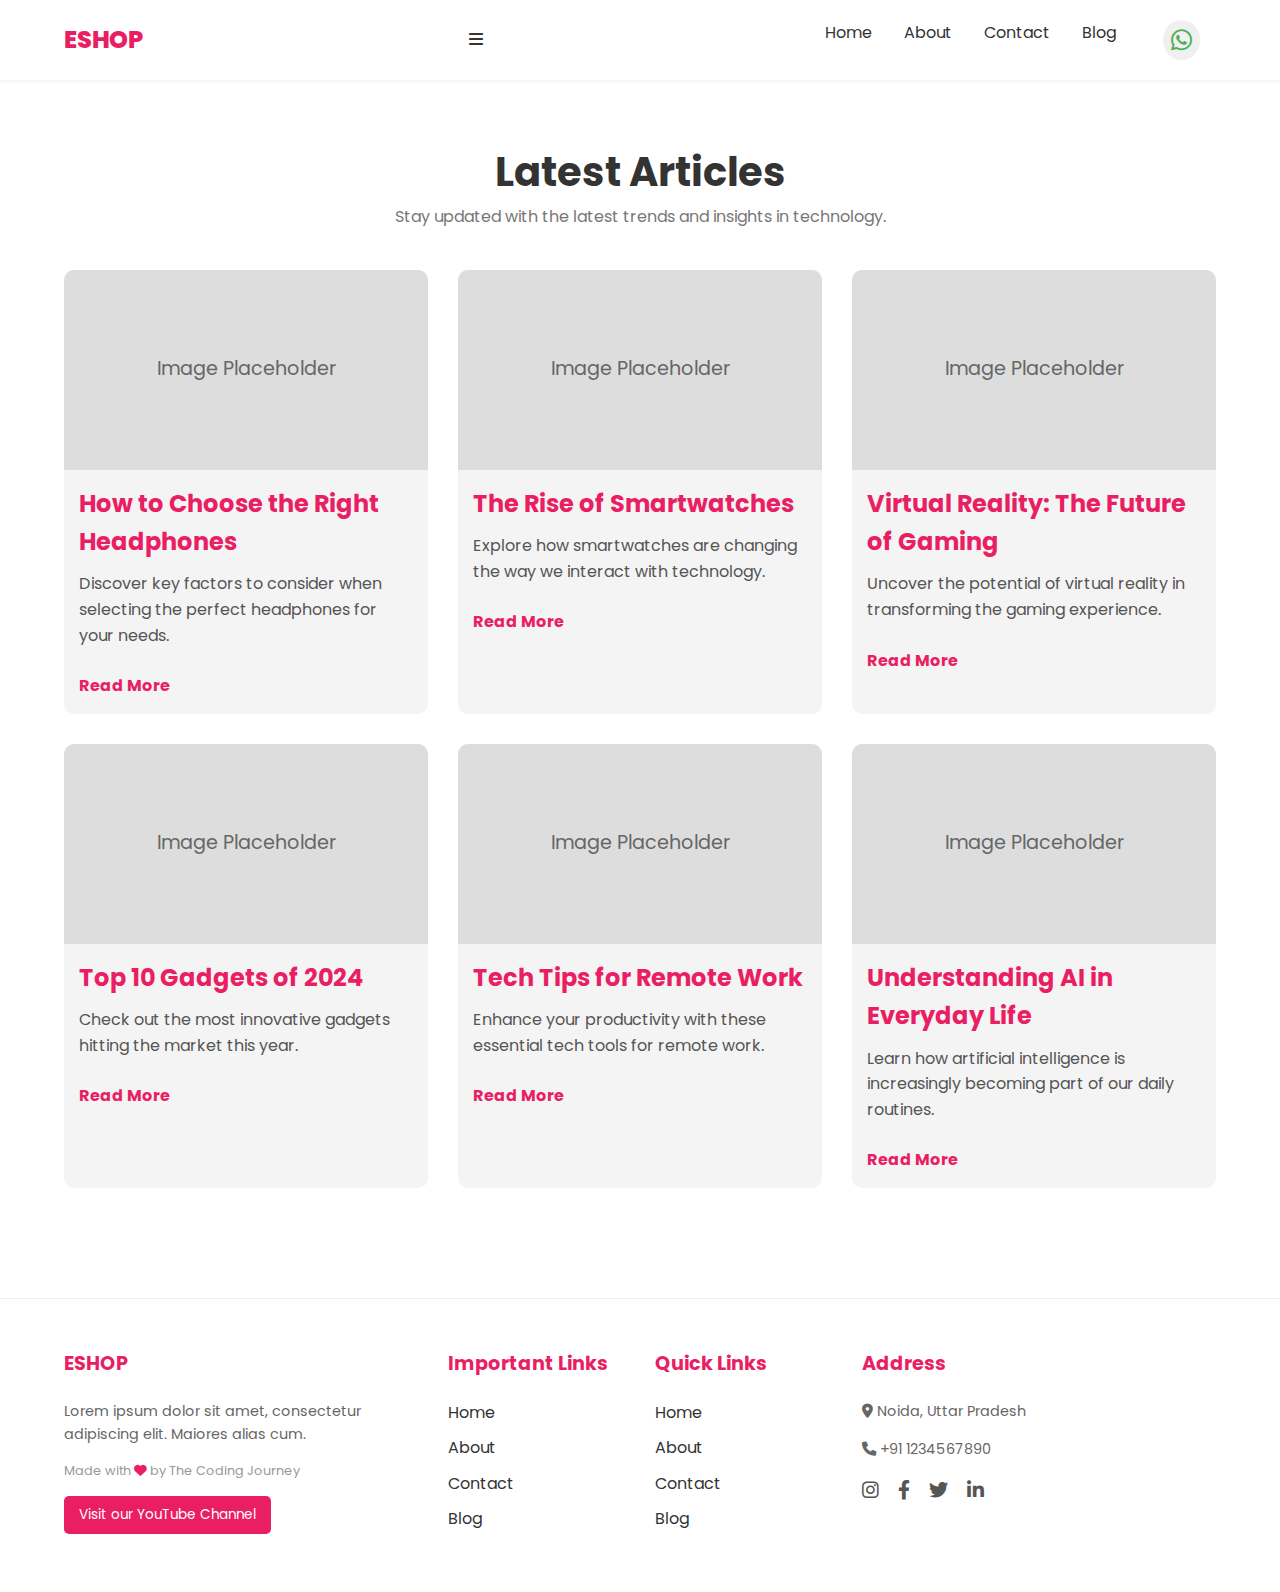
<file: blog.html>
<!DOCTYPE html>
<html lang="en">

<head>
    <meta charset="UTF-8">
    <meta name="viewport" content="width=device-width, initial-scale=1.0">
    <title>Blog - ESHOP</title>
    <!-- Using a common Google Font and Font Awesome for icons -->
    <link href="https://fonts.googleapis.com/css2?family=Poppins:wght@300;400;600;700;800&display=swap"
        rel="stylesheet">
    <link rel="stylesheet" href="https://cdnjs.cloudflare.com/ajax/libs/font-awesome/6.0.0-beta3/css/all.min.css">

    <style>
        :root {
            --primary-red: #E91E63;
            --primary-green: #4CAF50;
            --primary-yellow: #FFC107;
            --dark-bg: #212121;
            --light-gray: #f4f4f4;
            --text-color: #333;
            --white: #ffffff;
            --transition: all 0.3s ease;
        }

        * {
            box-sizing: border-box;
            margin: 0;
            padding: 0;
        }

        body {
            font-family: 'Poppins', sans-serif;
            line-height: 1.6;
            color: var(--text-color);
            background-color: var(--white);
        }

        a {
            text-decoration: none;
            color: inherit;
        }

        .container {
            width: 90%;
            max-width: 1200px;
            margin: 0 auto;
        }

        /* Header / Navigation */
        header {
            padding: 20px 0;
            background-color: var(--white);
            box-shadow: 0 2px 4px rgba(0, 0, 0, 0.05);
        }

        nav {
            display: flex;
            justify-content: space-between;
            align-items: center;
        }

        .logo {
            font-size: 1.5rem;
            font-weight: 800;
            color: var(--primary-red);
        }

        #Features {
            display: flex;
        }

        #Features li {
            margin: 0 1rem;
            list-style: none;
        }

        #Featuresli a {
            display: inline-flex;
            font-weight: 600;
        }

        /* .navlist li a.active {
    background: var(--primary-red);
    color: transparent;
} */

.whatsapp-icon {
    font-size: 24px;
    color: var(--primary-green);
    margin-left: 15px;
    transition: var(--transition);
    display: flex;
    align-items: center;
    justify-content: center;
    padding: 8px;
    border-radius: 50%;
    background-color: #f0f0f0;
}

.whatsapp-icon:hover {
    transform: scale(1.1);
    color: #25D366;
    background-color: #e0e0e0;
}

        /* Blog Section */
        .blog-section {
            padding: 60px 0;
        }

        .blog-title {
            text-align: center;
            margin-bottom: 40px;
        }

        .blog-title h1 {
            font-size: 2.5rem;
            font-weight: 700;
        }

        .blog-title p {
            color: #777;
        }

        .blog-grid {
            display: grid;
            grid-template-columns: repeat(3, 1fr);
            gap: 30px;
        }

        .blog-card {
            background: var(--light-gray);
            border-radius: 10px;
            overflow: hidden;
            transition: transform 0.3s ease, box-shadow 0.3s ease;
            display: flex;
            flex-direction: column;
        }

        .blog-card:hover {
            transform: translateY(-5px);
            box-shadow: 0 10px 20px rgba(0, 0, 0, 0.1);
        }

        .blog-image {
            width: 100%;
            height: 200px;
            background-color: #ddd;
            /* Placeholder for image */
            display: flex;
            align-items: center;
            justify-content: center;
            color: #666;
            font-size: 1.2rem;
        }

        .blog-content {
            padding: 15px;
        }

        .blog-content h3 {
            font-size: 1.5rem;
            margin-bottom: 10px;
            color: var(--primary-red);
        }

        .blog-content p {
            color: #555;
            margin-bottom: 15px;
        }

        .blog-content a {
            display: inline-block;
            margin-top: 10px;
            font-weight: bold;
            color: var(--primary-red);
        }

        /* Footer */
        footer {
            background-color: #fff;
            padding: 50px 0;
            border-top: 1px solid #eee;
            margin-top: 50px;
        }

        .footer-grid {
            display: grid;
            grid-template-columns: 2fr 1fr 1fr 2fr;
            gap: 30px;
        }

        .footer-col h4 {
            font-size: 1.2rem;
            font-weight: 700;
            margin-bottom: 20px;
            color: var(--primary-red);
        }

        .footer-col ul {
            list-style: none;
        }

        .footer-col ul li {
            margin-bottom: 10px;
        }

        .footer-col ul li a:hover {
            color: var(--primary-red);
        }

        .footer-col p {
            font-size: 0.9rem;
            color: #666;
            margin-bottom: 15px;
        }

        .footer-col .social-icons a {
            font-size: 1.2rem;
            margin-right: 15px;
            color: #555;
        }

        .footer-col .social-icons a:hover {
            color: var(--primary-red);
        }

        .footer-col .visit-btn {
            background-color: var(--primary-red);
            color: var(--white);
            padding: 8px 15px;
            border-radius: 5px;
            display: inline-block;
            font-size: 0.85rem;
        }

        .footer-col .made-with {
            font-size: 0.8rem;
            margin-top: 10px;
            color: #999;
        }

        /* Responsive Design */
        @media (max-width: 992px) {
            .blog-grid {
                grid-template-columns: repeat(2, 1fr);
            }
        }

        @media (max-width: 576px) {
            .blog-grid {
                grid-template-columns: 1fr;
            }
        }
    </style>
</head>

<body>

    <!-- Header/Navigation -->
    <header>
        <div class="container">
            <nav>
                <div class="logo">ESHOP</div>
                <div class="nav-toggle" id="navToggle">
                    <i class="fas fa-bars"></i>
                </div>
                <div class="nav-menu">
                    <ul id="Features">
                        <li><a href="/index.html">Home</a></li>
                        <li><a href="/about.html">About</a></li>
                        <li><a href="/contact.html">Contact</a></li>
                        <li><a href="/blog.html">Blog</a></li>
                        <li><a href="https://wa.me/+1234567890" target="_blank" class="whatsapp-icon"><i class="fab fa-whatsapp"></i></a></li>
                    </ul>
                </div>
            </nav>
        </div>
    </header>

    <!-- 1. Blog Section -->
    <section class="blog-section">
        <div class="container blog-title">
            <h1>Latest Articles</h1>
            <p>Stay updated with the latest trends and insights in technology.</p>
        </div>
        <div class="container blog-grid">

            <!-- Blog Card 1 -->
            <div class="blog-card">
                <div class="blog-image">Image Placeholder</div>
                <div class="blog-content">
                    <h3>How to Choose the Right Headphones</h3>
                    <p>Discover key factors to consider when selecting the perfect headphones for your needs.</p>
                    <a href="#">Read More</a>
                </div>
            </div>

            <!-- Blog Card 2 -->
            <div class="blog-card">
                <div class="blog-image">Image Placeholder</div>
                <div class="blog-content">
                    <h3>The Rise of Smartwatches</h3>
                    <p>Explore how smartwatches are changing the way we interact with technology.</p>
                    <a href="#">Read More</a>
                </div>
            </div>

            <!-- Blog Card 3 -->
            <div class="blog-card">
                <div class="blog-image">Image Placeholder</div>
                <div class="blog-content">
                    <h3>Virtual Reality: The Future of Gaming</h3>
                    <p>Uncover the potential of virtual reality in transforming the gaming experience.</p>
                    <a href="#">Read More</a>
                </div>
            </div>

            <!-- Blog Card 4 -->
            <div class="blog-card">
                <div class="blog-image">Image Placeholder</div>
                <div class="blog-content">
                    <h3>Top 10 Gadgets of 2024</h3>
                    <p>Check out the most innovative gadgets hitting the market this year.</p>
                    <a href="#">Read More</a>
                </div>
            </div>

            <!-- Blog Card 5 -->
            <div class="blog-card">
                <div class="blog-image">Image Placeholder</div>
                <div class="blog-content">
                    <h3>Tech Tips for Remote Work</h3>
                    <p>Enhance your productivity with these essential tech tools for remote work.</p>
                    <a href="#">Read More</a>
                </div>
            </div>

            <!-- Blog Card 6 -->
            <div class="blog-card">
                <div class="blog-image">Image Placeholder</div>
                <div class="blog-content">
                    <h3>Understanding AI in Everyday Life</h3>
                    <p>Learn how artificial intelligence is increasingly becoming part of our daily routines.</p>
                    <a href="#">Read More</a>
                </div>
            </div>

        </div>
    </section>

    <!-- 2. Footer -->
    <footer>
        <div class="container footer-grid">

            <div class="footer-col">
                <h4>ESHOP</h4>
                <p>Lorem ipsum dolor sit amet, consectetur adipiscing elit. Maiores alias cum.</p>
                <p class="made-with">Made with <i class="fas fa-heart" style="color: var(--primary-red);"></i> by The
                    Coding Journey</p>
                <a href="#" class="visit-btn">Visit our YouTube Channel</a>
            </div>

            <div class="footer-col">
                <h4>Important Links</h4>
                <ul>
                    <li><a href="#">Home</a></li>
                    <li><a href="#">About</a></li>
                    <li><a href="#">Contact</a></li>
                    <li><a href="#">Blog</a></li>
                </ul>
            </div>

            <div class="footer-col">
                <h4>Quick Links</h4>
                <ul>
                    <li><a href="#">Home</a></li>
                    <li><a href="#">About</a></li>
                    <li><a href="#">Contact</a></li>
                    <li><a href="#">Blog</a></li>
                </ul>
            </div>

            <div class="footer-col">
                <h4>Address</h4>
                <p><i class="fas fa-map-marker-alt"></i> Noida, Uttar Pradesh</p>
                <p><i class="fas fa-phone"></i> +91 1234567890</p>

                <div class="social-icons">
                    <a href="#"><i class="fab fa-instagram"></i></a>
                    <a href="#"><i class="fab fa-facebook-f"></i></a>
                    <a href="#"><i class="fab fa-twitter"></i></a>
                    <a href="#"><i class="fab fa-linkedin-in"></i></a>
                </div>
            </div>
        </div>
    </footer>

</body>

</html>
</file>
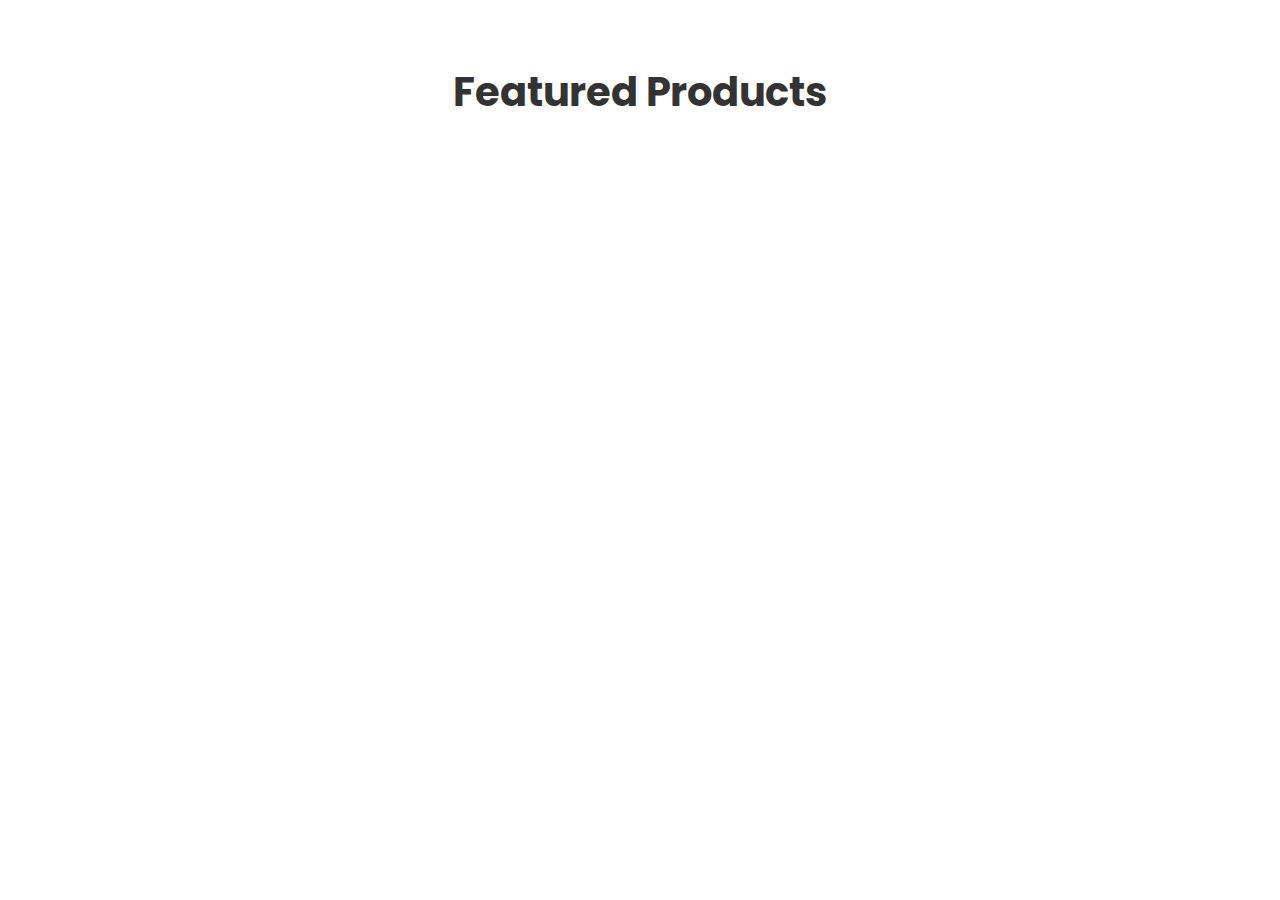
<file: browse-popup.html>
<!DOCTYPE html>
<html lang="en">
<head>
    <meta charset="UTF-8">
    <meta name="viewport" content="width=device-width, initial-scale=1.0">
    <title>Product Details - ESHOP</title>
    <!-- Using a common Google Font and Font Awesome for icons -->
    <link href="https://fonts.googleapis.com/css2?family=Poppins:wght@300;400;600;700;800&display=swap" rel="stylesheet">
    <link rel="stylesheet" href="https://cdnjs.cloudflare.com/ajax/libs/font-awesome/6.0.0-beta3/css/all.min.css">

    <style>
        :root {
            --primary-red: #E91E63;
            --primary-green: #4CAF50;
            --primary-yellow: #FFC107;
            --dark-bg: #212121;
            --light-gray: #f4f4f4;
            --text-color: #333;
            --white: #ffffff;
            --transition: all 0.3s ease;
        }

        * {
            box-sizing: border-box;
            margin: 0;
            padding: 0;
        }

        body {
            font-family: 'Poppins', sans-serif;
            line-height: 1.6;
            color: var(--text-color);
            background-color: var(--white);
        }

        a {
            text-decoration: none;
            color: inherit;
        }

        .container {
            width: 90%;
            max-width: 1200px;
            margin: 0 auto;
        }

        /* Header / Navigation */
        header {
            padding: 20px 0;
            background-color: var(--white);
            box-shadow: 0 2px 4px rgba(0, 0, 0, 0.05);
        }

        nav {
            display: flex;
            justify-content: space-between;
            align-items: center;
        }

        .logo {
            font-size: 1.5rem;
            font-weight: 800;
            color: var(--primary-red);
        }

        /* Product Section */
        .product-section {
            padding: 60px 0;
            text-align: center;
        }

        .product-title {
            font-size: 2.5rem;
            font-weight: 700;
            margin-bottom: 20px;
        }

        .product-card {
            display: inline-block;
            background: var(--light-gray);
            border-radius: 10px;
            padding: 20px;
            width: 300px;
            margin: 20px;
            cursor: pointer;
            transition: transform 0.3s ease, box-shadow 0.3s ease;
        }

        .product-card:hover {
            transform: translateY(-5px);
            box-shadow: 0 10px 20px rgba(0, 0, 0, 0.1);
        }

        .product-image {
            width: 100%;
            height: 200px;
            border-radius: 10px;
            margin-bottom: 15px;
            overflow: hidden;
            background-color: #fff;
            box-shadow: 0 2px 8px rgba(0,0,0,0.1);
        }

        .product-image img {
            width: 100%;
            height: 100%;
            object-fit: cover;
            transition: transform 0.3s ease;
        }

        .product-card:hover .product-image img {
            transform: scale(1.05);
        }

        .product-name {
            font-size: 1.5rem;
            margin-bottom: 10px;
            color: var(--primary-red);
        }

        .product-price {
            font-size: 1.2rem;
            margin-bottom: 15px;
        }

        .btn-view-details {
            background-color: var(--primary-red);
            color: var(--white);
            padding: 10px 15px;
            border: none;
            border-radius: 5px;
            cursor: pointer;
            font-weight: bold;
            transition: background-color 0.3s ease;
        }

        .btn-view-details:hover {
            background-color: #d81b60;
        }

        /* Modal Styles */
        .modal {
            display: none; /* Hidden by default */
            position: fixed; /* Stay in place */
            z-index: 1000; /* Sit on top */
            left: 0;
            top: 0;
            width: 100%; /* Full width */
            height: 100%; /* Full height */
            overflow: auto; /* Enable scroll if needed */
            background-color: rgba(0, 0, 0, 0.7); /* Black w/ opacity */
            padding-top: 60px;
        }

        .modal-content {
            background-color: var(--white);
            margin: 5% auto; /* 15% from the top and centered */
            padding: 20px;
            border: 1px solid #888;
            width: 80%; /* Could be more or less, depending on screen size */
            border-radius: 10px;
        }

        .close {
            color: #aaa;
            float: right;
            font-size: 28px;
            font-weight: bold;
        }

        .close:hover,
        .close:focus {
            color: var(--primary-red);
            text-decoration: none;
            cursor: pointer;
        }

        /* Product Details Styles */
        .product-details {
            text-align: left;
        }

        .product-details h2 {
            color: var(--primary-red);
            margin-bottom: 15px;
        }

        .product-details p {
            margin-bottom: 15px;
        }

        .product-details .btn-add-to-cart {
            background-color: var(--primary-red);
            color: var(--white);
            padding: 10px 20px;
            border: none;
            border-radius: 5px;
            cursor: pointer;
            font-weight: bold;
            transition: background-color 0.3s ease;
        }

        .product-details .btn-add-to-cart:hover {
            background-color: #d81b60;
        }

        .product-image-modal {
            width: 100%;
            height: 400px;
            margin: 20px 0;
            border-radius: 10px;
            overflow: hidden;
            box-shadow: 0 4px 12px rgba(0,0,0,0.1);
        }

        .product-image-modal img {
            width: 100%;
            height: 100%;
            object-fit: cover;
            transition: transform 0.3s ease;
        }

        .product-image-modal:hover img {
            transform: scale(1.05);
        }

        /* Footer */
        footer {
            background-color: #fff;
            padding: 50px 0;
            border-top: 1px solid #eee;
            margin-top: 50px;
        }

        .footer-grid {
            display: grid;
            grid-template-columns: 2fr 1fr 1fr 2fr;
            gap: 30px;
        }

        .footer-col h4 {
            font-size: 1.2rem;
            font-weight: 700;
            margin-bottom: 20px;
            color: var(--primary-red);
        }

        .footer-col ul {
            list-style: none;
        }

        .footer-col ul li {
            margin-bottom: 10px;
        }

        .footer-col ul li a:hover {
            color: var(--primary-red);
        }

        .footer-col p {
            font-size: 0.9rem;
            color: #666;
            margin-bottom: 15px;
        }

        .footer-col .social-icons a {
            font-size: 1.2rem;
            margin-right: 15px;
            color: #555;
        }

        .footer-col .social-icons a:hover {
            color: var(--primary-red);
        }

        .footer-col .visit-btn {
            background-color: var(--primary-red);
            color: var(--white);
            padding: 8px 15px;
            border-radius: 5px;
            display: inline-block;
            font-size: 0.85rem;
        }

        .footer-col .made-with {
            font-size: 0.8rem;
            margin-top: 10px;
            color: #999;
        }

        /* Responsive Design */
        @media (max-width: 768px) {
            .modal-content {
                width: 90%; /* Full width on small screens */
            }
        }
    </style>
</head>
<body>


    <!-- Product Section -->
    <section class="product-section">
        <div class="container">
            <h1 id="categoryTitle" class="product-title">Featured Products</h1>
            <div id="productContainer"></div>
        </div>
    </section>

    <!-- Modal for Product Details -->
    <div id="productModal" class="modal">
        <div class="modal-content">
            <span class="close" onclick="closeModal()">&times;</span>
            <div id="modalContent" class="product-details">
                <!-- Product details will be inserted here -->
            </div>
        </div>
    </div>

    <script>
        // Product data for each category
        const productData = {
            Earphone: [
                {
                    name: "Premium Wireless Earbuds",
                    price: 149.99,
                    image: "images/earphone.jpg",
                    description: "High-quality wireless earbuds with active noise cancellation, 24-hour battery life, and premium sound quality.",
                    features: ["Active Noise Cancellation", "24-hour Battery Life", "Water Resistant", "Touch Controls"]
                },
                {
                    name: "Sport Wireless Earphones",
                    price: 99.99,
                    image: "images/earphone.jpg",
                    description: "Sweat-proof wireless earphones perfect for workouts and sports activities.",
                    features: ["Sweat Resistant", "8-hour Battery Life", "Secure Fit", "Built-in Heart Rate Monitor"]
                }
            ],
            Smartwatch: [
                {
                    name: "Smart Fitness Watch",
                    price: 199.99,
                    image: "images/smart watch.jpg",
                    description: "Advanced fitness tracking with heart rate monitoring, GPS, and smartphone notifications.",
                    features: ["Heart Rate Monitor", "GPS Tracking", "Water Resistant", "5-day Battery Life"]
                },
                {
                    name: "Premium Smartwatch",
                    price: 299.99,
                    image: "images/smart watch.jpg",
                    description: "Premium smartwatch with ECG monitoring, always-on display, and cellular connectivity.",
                    features: ["ECG Monitor", "Always-on Display", "Cellular", "Fall Detection"]
                }
            ],
            Laptop: [
                {
                    name: "Ultra-thin Laptop",
                    price: 999.99,
                    image: "images/laptop.png",
                    description: "Ultra-thin laptop with powerful performance and all-day battery life.",
                    features: ["Intel i7 Processor", "16GB RAM", "512GB SSD", "14-inch 4K Display"]
                },
                {
                    name: "Gaming Laptop",
                    price: 1499.99,
                    image: "images/laptop.png",
                    description: "High-performance gaming laptop with dedicated graphics and high refresh rate display.",
                    features: ["RTX 3070", "32GB RAM", "1TB SSD", "17-inch 165Hz Display"]
                }
            ],
            PS5: [
                {
                    name: "PS5 Digital Edition",
                    price: 399.99,
                    image: "images/psp 5.jpg",
                    description: "Next-gen gaming console with lightning-fast loading and stunning graphics.",
                    features: ["Digital Edition", "8K Support", "Ray Tracing", "3D Audio"]
                },
                {
                    name: "PS5 Bundle",
                    price: 559.99,
                    image: "images/psp 5.jpg",
                    description: "PS5 console bundle with additional controller and selected games.",
                    features: ["Disc Edition", "Extra Controller", "2 Games", "PS Plus 3-months"]
                }
            ],
            VR: [
                {
                    name: "Premium VR Headset",
                    price: 499.99,
                    image: "images/vr headset.jpg",
                    description: "High-end VR headset with crystal clear display and precise motion tracking.",
                    features: ["4K per Eye", "120Hz Refresh Rate", "Wireless", "Inside-out Tracking"]
                },
                {
                    name: "VR Gaming Bundle",
                    price: 699.99,
                    image: "images/vr headset.jpg",
                    description: "Complete VR gaming bundle with controllers and selected games.",
                    features: ["Controllers Included", "Room-scale VR", "Built-in Audio", "Game Bundle"]
                }
            ],
            Speaker: [
                {
                    name: "Smart Home Speaker",
                    price: 199.99,
                    image: "images/speaker bass.jpg",
                    description: "Smart speaker with voice control and premium audio quality.",
                    features: ["Voice Control", "Multi-room Audio", "Wi-Fi & Bluetooth", "360° Sound"]
                },
                {
                    name: "Portable Smart Speaker",
                    price: 149.99,
                    image: "images/speaker bass.jpg",
                    description: "Portable smart speaker with waterproof design and long battery life.",
                    features: ["12-hour Battery", "Waterproof", "Voice Assistant", "Party Mode"]
                }
            ]
        };

        // Get the category from URL parameters
        const urlParams = new URLSearchParams(window.location.search);
        const category = urlParams.get('category');

        // Set the category title
        const categoryTitle = document.getElementById('categoryTitle');
        categoryTitle.textContent = category ? `${category} Products` : 'Featured Products';

        // Get the product container
        const productContainer = document.getElementById('productContainer');

        // Display products for the selected category
        if (category && productData[category]) {
            productData[category].forEach((product, index) => {
                const productCard = document.createElement('div');
                productCard.className = 'product-card';
                productCard.innerHTML = `
                    <div class="product-image">${product.image || 'Image Coming Soon'}</div>
                    <div class="product-name">${product.name}</div>
                    <div class="product-price">$${product.price}</div>
                    <button class="btn-view-details" onclick="openModal(${index})">View Details</button>
                `;
                productContainer.appendChild(productCard);
            });
        }

        // Function to open modal with specific product details
        function openModal(index) {
            const modal = document.getElementById('productModal');
            const modalContent = document.getElementById('modalContent');
            const product = productData[category][index];

            modalContent.innerHTML = `
                <h2>${product.name}</h2>
                <div class="product-image-modal">
                    <img src="${product.image}" alt="${product.name}">
                </div>
                <p><strong>Price:</strong> $${product.price}</p>
                <p>${product.description}</p>
                <div style="margin: 20px 0;">
                    <h3>Key Features:</h3>
                    <ul style="list-style: none; margin-top: 10px;">
                        ${product.features.map(feature => `<li><i class="fas fa-check" style="color: #4CAF50; margin-right: 10px;"></i>${feature}</li>`).join('')}
                    </ul>
                </div>
                <button class="btn-add-to-cart" onclick="addToCart('${product.name}', ${product.price})">Add to Cart</button>
            `;

            modal.style.display = "block";
        }

        // Function to close modal
        function closeModal() {
            const modal = document.getElementById('productModal');
            modal.style.display = "none";
        }

        // Close modal when clicking outside
        window.onclick = function(event) {
            const modal = document.getElementById('productModal');
            if (event.target == modal) {
                modal.style.display = "none";
            }
        }

        // Function to handle adding items to cart
        function addToCart(name, price) {
            // Get existing cart items or initialize empty array
            let cartItems = JSON.parse(localStorage.getItem('cartItems')) || [];
            
            // Create new item object
            const newItem = {
                id: Date.now(), // Unique ID for each item
                name: name,
                price: price,
                quantity: 1,
                category: category,
                image: productData[category].find(p => p.name === name)?.image || 'default-image.jpg'
            };

            // Check if item already exists in cart
            const existingItemIndex = cartItems.findIndex(item => item.name === name);
            
            if (existingItemIndex > -1) {
                // If item exists, increase quantity
                cartItems[existingItemIndex].quantity += 1;
            } else {
                // If item doesn't exist, add new item
                cartItems.push(newItem);
            }

            // Save updated cart to localStorage
            localStorage.setItem('cartItems', JSON.stringify(cartItems));

            // Show success message
            const successMsg = document.createElement('div');
            successMsg.style.cssText = `
                position: fixed;
                top: 20px;
                right: 20px;
                background-color: #4CAF50;
                color: white;
                padding: 15px 25px;
                border-radius: 5px;
                z-index: 2000;
                animation: slideIn 0.5s ease-out;
            `;
            successMsg.textContent = `Added ${name} to cart`;
            document.body.appendChild(successMsg);

            // Remove success message after 2 seconds
            setTimeout(() => {
                successMsg.style.animation = 'slideOut 0.5s ease-out';
                setTimeout(() => successMsg.remove(), 500);
            }, 2000);

            // Update cart icon if it exists
            const cartCountSpan = parent.document.querySelector('.cart-count');
            if (cartCountSpan) {
                const totalItems = cartItems.reduce((sum, item) => sum + item.quantity, 0);
                cartCountSpan.textContent = totalItems;
            }
        }
    </script>

</body>
</html>
</file>
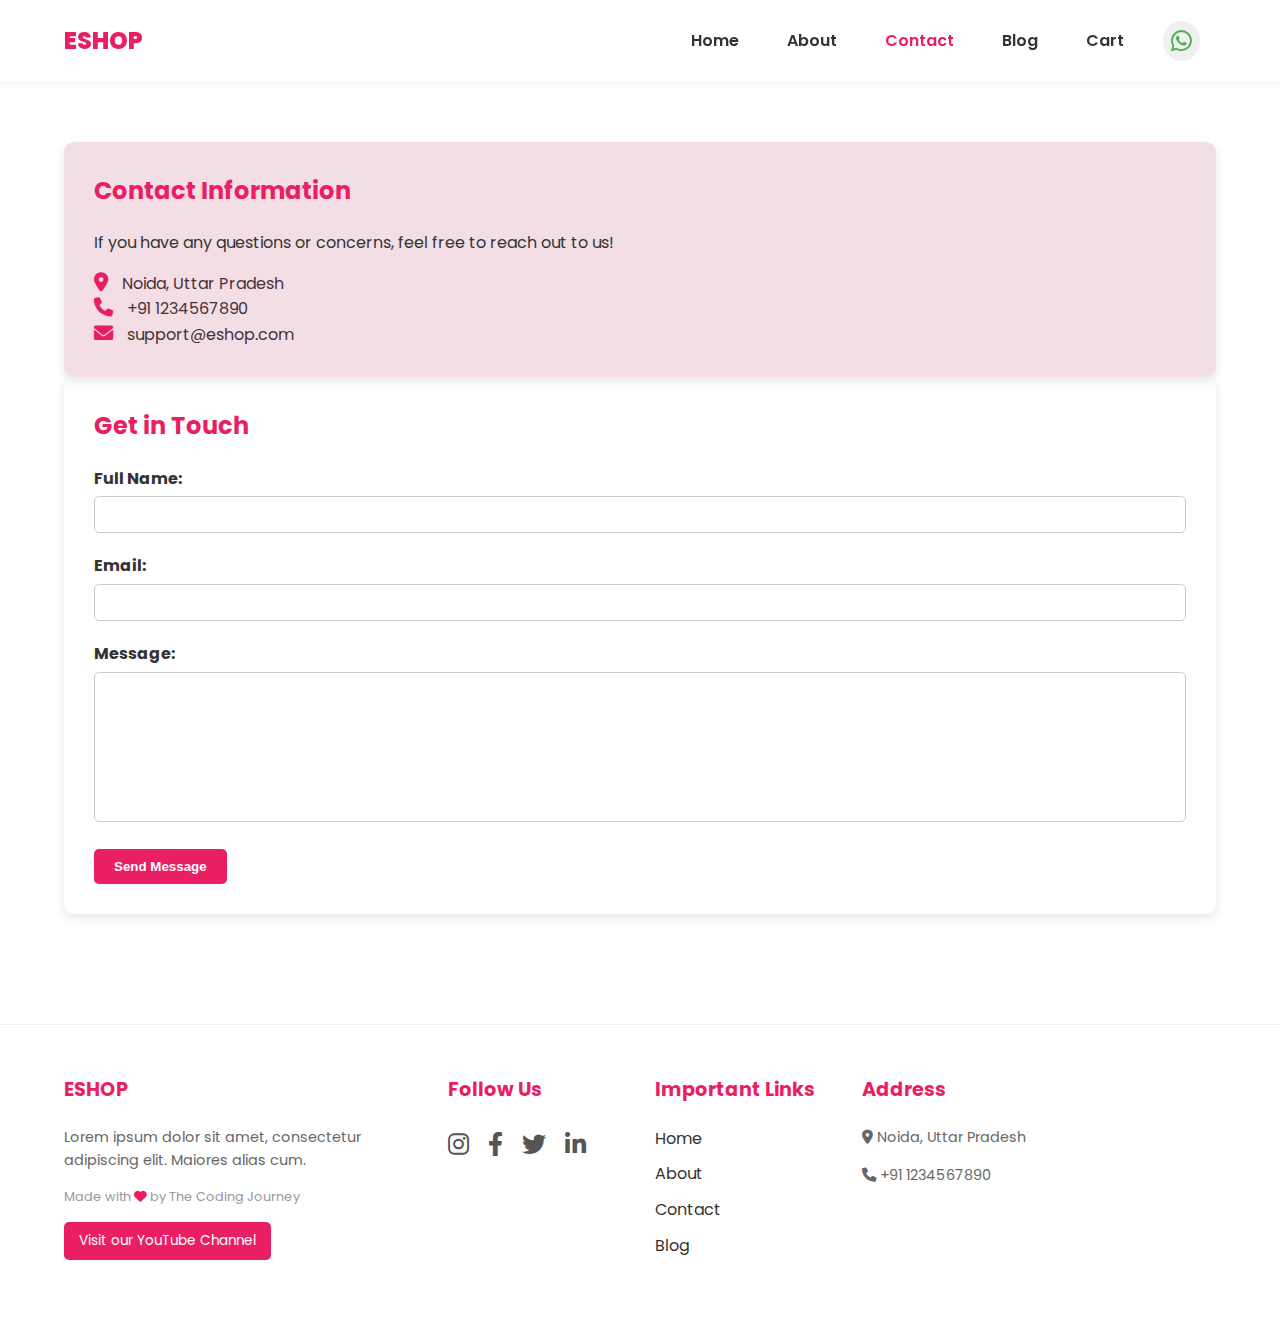
<file: contact.html>
<!DOCTYPE html>
<html lang="en">
<head>
    <meta charset="UTF-8">
    <meta name="viewport" content="width=device-width, initial-scale=1.0">
    <title>Contact Us - ESHOP</title>
    <!-- Using a common Google Font and Font Awesome for icons -->
    <link href="https://fonts.googleapis.com/css2?family=Poppins:wght@300;400;600;700;800&display=swap" rel="stylesheet">
    <link rel="stylesheet" href="https://cdnjs.cloudflare.com/ajax/libs/font-awesome/6.0.0-beta3/css/all.min.css">

    <style>
        :root {
            --primary-red: #E91E63;
            --primary-green: #4CAF50;
            --primary-yellow: #FFC107;
            --dark-bg: #212121;
            --light-gray: #f4f4f4;
            --text-color: #333;
            --white: #ffffff;
            --transition: all 0.3s ease;
        }

        * {
            box-sizing: border-box;
            margin: 0;
            padding: 0;
        }

        body {
            font-family: 'Poppins', sans-serif;
            line-height: 1.6;
            color: var(--text-color);
            background-color: var(--white);
        }

        a {
            text-decoration: none;
            color: inherit;
        }

        .container {
            width: 90%;
            max-width: 1200px;
            margin: 0 auto;
        }

        /* Header / Navigation */
        header {
            padding: 20px 0;
            background-color: var(--white);
            position: sticky;
            top: 0;
            z-index: 1000;
        box-shadow: 0 2px 4px rgba(0, 0, 0, 0.05);

        nav {
            display: flex;
            justify-content: space-between;
            align-items: center;
            position: relative;
        }

        .logo {
            font-size: 1.5rem;
            font-weight: 800;
            color: var(--primary-red);
            z-index: 1001;
        }

        #Features {
            display: flex;
            align-items: center;
            margin: 0;
            padding: 0;
            list-style: none;
        }

        #Features li {
            margin: 0 1rem;
            list-style: none;
            position: relative;
        }

        #Features li a {
            display: inline-flex;
            font-weight: 600;
            align-items: center;
            padding: 0.5rem;
            transition: var(--transition);
        }

        #Features li a:hover {
            color: var(--primary-red);
        }

        #Features li:last-child {
            margin-left: auto;
        }

        .nav-toggle {
            display: none;
            font-size: 1.5rem;
            cursor: pointer;
            z-index: 1001;
            color: var(--text-color);
            transition: var(--transition);
        }

        .whatsapp-icon {
            font-size: 24px;
            color: var(--primary-green);
            transition: var(--transition);
            display: flex;
            align-items: center;
            justify-content: center;
            padding: 8px;
            border-radius: 50%;
            background-color: #f0f0f0;
        }

        .whatsapp-icon:hover {
            transform: scale(1.1);
            color: #25D366;
            background-color: #e0e0e0;
        }

        .active {
            color: var(--primary-red);
        }

        /* Mobile Navigation Styles */
        @media screen and (max-width: 768px) {
            .nav-toggle {
                display: block;
                padding: 0.5rem;
            }

            .nav-menu {
                position: fixed;
                top: 0;
                right: -100%;
                width: 80%;
                max-width: 300px;
                height: 100vh;
                background-color: var(--white);
                padding: 80px 20px 20px;
                transition: 0.3s ease-in-out;
                box-shadow: -2px 0 5px rgba(0, 0, 0, 0.1);
                z-index: 1000;
            }

            .nav-menu.active {
                right: 0;
            }

            #Features {
                flex-direction: column;
                align-items: flex-start;
            }

            #Features li {
                margin: 0.5rem 0;
                width: 100%;
            }

            #Features li a {
                width: 100%;
                padding: 0.8rem 0;
            }

            #Features li:last-child {
                margin-left: 0;
                margin-top: 1rem;
                padding-top: 1rem;
                border-top: 1px solid var(--light-gray);
            }

            .whatsapp-icon {
                margin-left: 0;
                justify-content: flex-start;
            }
        }
            box-shadow: 0 2px 4px rgba(0, 0, 0, 0.05);
    }

        nav {
            display: flex;
            justify-content: space-between;
            align-items: center;
        }

        .logo {
            font-size: 1.5rem;
            font-weight: 800;
            color: var(--primary-red);
        }
         #Features {
            display: flex;
        }

        #Features li {
            margin: 0 1rem;
            list-style: none;
        }

        #Featuresli a {
            display: inline-flex;
            font-weight: 600;
        }

        /* .navlist li a.active {
    background: var(--primary-red);
    color: transparent;
} */

.whatsapp-icon {
    font-size: 24px;
    color: var(--primary-green);
    margin-left: 15px;
    transition: var(--transition);
    display: flex;
    align-items: center;
    justify-content: center;
    padding: 8px;
    border-radius: 50%;
    background-color: #f0f0f0;
}

.whatsapp-icon:hover {
    transform: scale(1.1);
    color: #25D366;
    background-color: #e0e0e0;
}

        /* Contact Section */
        .contact-section {
            padding: 60px 0;
            display: flex;
            justify-content: space-between;
            gap: 40px;
        }

        .contact-info {
            flex: 1;
            background: var(--light-gray);
            border-radius: 10px;
            padding: 30px;
            box-shadow: 0 4px 10px rgba(0, 0, 0, 0.1);
            position: relative;
        }

        .contact-info::before {
            content: '';
            position: absolute;
            top: 0;
            left: 0;
            right: 0;
            bottom: 0;
            background: rgba(233, 30, 99, 0.1);
            border-radius: 10px;
            z-index: 0;
        }

        .contact-info h2 {
            position: relative;
            z-index: 1;
            color: var(--primary-red);
            margin-bottom: 20px;
        }

        .contact-info p {
            position: relative;
            z-index: 1;
            margin-bottom: 15px;
        }

        .contact-info i {
            color: var(--primary-red);
            margin-right: 10px;
            font-size: 1.2rem;
        }

        .contact-form {
            flex: 2;
            background: var(--white);
            border-radius: 10px;
            padding: 30px;
            box-shadow: 0 4px 10px rgba(0, 0, 0, 0.1);
        }

        .contact-form h2 {
            color: var(--primary-red);
            margin-bottom: 20px;
        }

        .form-group {
            margin-bottom: 20px;
        }

        .form-group label {
            display: block;
            margin-bottom: 5px;
            font-weight: bold;
        }

        .form-group input,
        .form-group textarea {
            width: 100%;
            padding: 10px;
            border: 1px solid #ccc;
            border-radius: 5px;
        }

        .form-group textarea {
            height: 150px;
            resize: none;
        }

        .btn-submit {
            background-color: var(--primary-red);
            color: var(--white);
            padding: 10px 20px;
            border: none;
            border-radius: 5px;
            cursor: pointer;
            font-weight: bold;
            transition: background-color 0.3s ease;
        }

        .btn-submit:hover {
            background-color: #d81b60;
        }

        /* Footer */
        footer {
            background-color: #fff;
            padding: 50px 0;
            border-top: 1px solid #eee;
            margin-top: 50px;
        }

        .footer-grid {
            display: grid;
            grid-template-columns: 2fr 1fr 1fr 2fr;
            gap: 30px;
        }

        .footer-col h4 {
            font-size: 1.2rem;
            font-weight: 700;
            margin-bottom: 20px;
            color: var(--primary-red);
        }

        .footer-col ul {
            list-style: none;
        }

        .footer-col ul li {
            margin-bottom: 10px;
        }

        .footer-col ul li a:hover {
            color: var(--primary-red);
        }

        .footer-col p {
            font-size: 0.9rem;
            color: #666;
            margin-bottom: 15px;
        }

        .footer-col .social-icons a {
            font-size: 1.5rem;
            margin-right: 15px;
            color: #555;
            transition: color 0.3s;
        }

        .footer-col .social-icons a:hover {
            color: var(--primary-red);
        }

        .footer-col .visit-btn {
            background-color: var(--primary-red);
            color: var(--white);
            padding: 8px 15px;
            border-radius: 5px;
            display: inline-block;
            font-size: 0.85rem;
        }

        .footer-col .made-with {
            font-size: 0.8rem;
            margin-top: 10px;
            color: #999;
        }

        /* Responsive Design */
        @media (max-width: 768px) {
            .contact-section {
                flex-direction: column;
            }
        }
    </style>
</head>
<body>

    <!-- Header/Navigation -->
    <header>
        <div class="container">
            <nav>
                <div class="logo">ESHOP</div>
                <div class="nav-toggle" id="navToggle">
                    <i class="fas fa-bars"></i>
                </div>
                <div class="nav-menu">
                    <ul id="Features">
                        <li><a href="/index.html">Home</a></li>
                        <li><a href="/about.html">About</a></li>
                        <li><a href="/contact.html" class="active">Contact</a></li>
                        <li><a href="/blog.html">Blog</a></li>
                        <li><a href="/add-to-card.html">Cart</a></li>
                        <li><a href="https://wa.me/+1234567890" target="_blank" class="whatsapp-icon" aria-label="Chat on WhatsApp">
                            <i class="fab fa-whatsapp"></i>
                        </a></li>
                    </ul>
                </div>
            </nav>
        </div>
    </header>

    <!-- 1. Contact Section -->
    <section class="contact-section">
        <div class="container">
            <div class="contact-info">
                <h2>Contact Information</h2>
                <p>If you have any questions or concerns, feel free to reach out to us!</p>
                <div>
                    <i class="fas fa-map-marker-alt"></i>
                    <span>Noida, Uttar Pradesh</span>
                </div>
                <div>
                    <i class="fas fa-phone"></i>
                    <span>+91 1234567890</span>
                </div>
                <div>
                    <i class="fas fa-envelope"></i>
                    <span>support@eshop.com</span>
                </div>
            </div>

            <div class="contact-form">
                <h2>Get in Touch</h2>
                <form>
                    <div class="form-group">
                        <label for="name">Full Name:</label>
                        <input type="text" id="name" required>
                    </div>
                    <div class="form-group">
                        <label for="email">Email:</label>
                        <input type="email" id="email" required>
                    </div>
                    <div class="form-group">
                        <label for="message">Message:</label>
                        <textarea id="message" required></textarea>
                    </div>
                    <button type="submit" class="btn-submit">Send Message</button>
                </form>
            </div>
        </div>
    </section>

    <!-- 2. Footer -->
    <footer>
        <div class="container footer-grid">
            
            <div class="footer-col">
                <h4>ESHOP</h4>
                <p>Lorem ipsum dolor sit amet, consectetur adipiscing elit. Maiores alias cum.</p>
                <p class="made-with">Made with <i class="fas fa-heart" style="color: var(--primary-red);"></i> by The Coding Journey</p>
                <a href="#" class="visit-btn">Visit our YouTube Channel</a>
            </div>
            
            <div class="footer-col">
                <h4>Follow Us</h4>
                <div class="social-icons">
                    <a href="#"><i class="fab fa-instagram"></i></a>
                    <a href="#"><i class="fab fa-facebook-f"></i></a>
                    <a href="#"><i class="fab fa-twitter"></i></a>
                    <a href="#"><i class="fab fa-linkedin-in"></i></a>
                </div>
            </div>
            
            <div class="footer-col">
                <h4>Important Links</h4>
                <ul>
                    <li><a href="#">Home</a></li>
                    <li><a href="#">About</a></li>
                    <li><a href="#">Contact</a></li>
                    <li><a href="#">Blog</a></li>
                </ul>
            </div>
            
            <div class="footer-col">
                <h4>Address</h4>
                <p><i class="fas fa-map-marker-alt"></i> Noida, Uttar Pradesh</p>
                <p><i class="fas fa-phone"></i> +91 1234567890</p>
            </div>
        </div>
    </footer>

    <!-- Scripts -->
    <script>
        document.addEventListener('DOMContentLoaded', () => {
            // Mobile Navigation Toggle
            const navToggle = document.getElementById('navToggle');
            const navMenu = document.querySelector('.nav-menu');

            if (navToggle) {
                navToggle.addEventListener('click', () => {
                    navMenu.classList.toggle('active');
                    // Toggle icon between bars and times
                    const icon = navToggle.querySelector('i');
                    icon.classList.toggle('fa-bars');
                    icon.classList.toggle('fa-times');
                });

                // Close menu when clicking outside
                document.addEventListener('click', (e) => {
                    if (!navToggle.contains(e.target) && !navMenu.contains(e.target) && navMenu.classList.contains('active')) {
                        navMenu.classList.remove('active');
                        const icon = navToggle.querySelector('i');
                        icon.classList.add('fa-bars');
                        icon.classList.remove('fa-times');
                    }
                });
            }
        });
    </script>
</body>
</html>
</file>
<file: style.css>
:root {
    --primary-red: #E91E63;
    --primary-green: #4CAF50;
    --primary-yellow: #FFC107;
    --dark-bg: #212121;
    --light-gray: #f4f4f4;
    --text-color: #333;
    --white: #ffffff;
    --transition: all 0.3s ease;
}

* {
    box-sizing: border-box;
    margin: 0;
    padding: 0;
}

body {
    font-family: 'Poppins', sans-serif;
    line-height: 1.6;
    color: var(--text-color);
    background-color: var(--white);
    overflow-x: hidden;
    min-height: 100vh;
    width: 100%;
}

html {
    scroll-behavior: smooth;
    font-size: 16px;
}

@media screen and (max-width: 768px) {
    html {
        font-size: 14px;
    }
}

a {
    text-decoration: none;
    color: inherit;
}

#Features {
    display: flex;
    align-items: center;
    margin: 0;
    padding: 0;
    list-style: none;
}

#Features li {
    margin: 0 1rem;
    list-style: none;
    position: relative;
}

#Features li a {
    display: inline-flex;
    font-weight: 600;
    align-items: center;
    padding: 0.5rem;
    transition: var(--transition);
}

#Features li a:hover {
    color: var(--primary-red);
}

#Features li:last-child {
    margin-left: auto;
}

/* Navigation Container Styles */
.nav-menu {
    display: flex;
    align-items: center;
}

/* Navigation Toggle Button */
.nav-toggle {
    display: none;
    font-size: 1.5rem;
    cursor: pointer;
    padding: 0.5rem;
    transition: var(--transition);
    z-index: 100;
}



.container {
    width: 90%;
    max-width: 1200px;
    margin: 0 auto;
    padding: 0 1rem;
}

section {
    padding: 4rem 0;
}

@media screen and (max-width: 768px) {
    section {
        padding: 2rem 0;
    }
}

/* Utility Classes */
.btn {
    display: inline-block;
    padding: 10px 25px;
    border-radius: 5px;
    font-weight: 600;
    cursor: pointer;
    transition: var(--transition);
    text-transform: uppercase;
    font-size: 0.9rem;
}

@media screen and (max-width: 576px) {
    .btn {
        padding: 8px 20px;
        font-size: 0.8rem;
        width: 100%;
        text-align: center;
    }
}


.btn-primary {
    background-color: var(--primary-red);
    color: var(--white);
    border: 2px solid var(--primary-red);
}

.btn-primary:hover {
    background-color: #d81b60;
}

.btn-secondary {
    background-color: var(--white);
    color: var(--primary-red);
    border: 2px solid var(--primary-red);
}

.section-heading {
    text-align: center;
    padding: 50px 0 20px;
}

.section-heading h2 {
    font-size: 2rem;
    font-weight: 700;
    margin-bottom: 5px;
}

.section-heading p {
    color: #777;
}

/* WhatsApp Chat Icon Styles */
.whatsapp-icon {
    font-size: 24px;
    color: var(--primary-green);
    margin-left: 15px;
    transition: var(--transition);
    display: flex;
    align-items: center;
    justify-content: center;
    padding: 8px;
    border-radius: 50%;
    background-color: #f0f0f0;
}

.whatsapp-icon:hover {
    transform: scale(1.1);
    color: #25D366;
    background-color: #e0e0e0;
}
 


/* ==================================
           SCROLL REVEAL ANIMATION STYLES
           ================================== */
.transition-element {
    opacity: 0;
    transform: translateY(30px);
    /* Start slightly below */
    transition: opacity 0.8s ease-out, transform 0.8s ease-out;
}

.show {
    opacity: 1;
    transform: translateY(0);
}

/* Delay for staggered effect */
.transition-element:nth-child(2) {
    transition-delay: 0.1s;
}

.transition-element:nth-child(3) {
    transition-delay: 0.2s;
}

.transition-element:nth-child(4) {
    transition-delay: 0.3s;
}

.transition-element:nth-child(5) {
    transition-delay: 0.4s;
}

.transition-element:nth-child(6) {
    transition-delay: 0.5s;
}

/* ==================================
           HEADER / NAVIGATION (Responsive)
           ================================== */
header {
    padding: 20px 0;
    background-color: var(--white);
    box-shadow: 0 2px 4px rgba(0, 0, 0, 0.05);
    position: sticky;
    top: 0;
    z-index: 1000;
}

nav {
    display: flex;
    justify-content: space-between;
    align-items: center;
    position: relative;
}

.logo {
    font-size: 1.5rem;
    font-weight: 800;
    color: var(--primary-red);
    z-index: 1001;
}

.nav-toggle {
    display: none;
    font-size: 1.5rem;
    cursor: pointer;
    z-index: 1001;
    color: var(--text-color);
    transition: var(--transition);
}

.nav-toggle:hover {
    color: var(--primary-red);
}

.nav-menu {
    display: flex;
    align-items: center;
}

#Features li a.active {
    color: var(--primary-red);
}

/* Responsive Image and Grid Styles */
@media screen and (max-width: 1200px) {
    .news-grid {
        grid-template-columns: repeat(2, 1fr);
        gap: 20px;
    }
    
    .category-grid {
        grid-template-columns: repeat(2, 1fr);
    }

    .product-grid {
        grid-template-columns: repeat(auto-fit, minmax(200px, 1fr));
        gap: 1.5rem;
    }

    .headphone-visual {
        width: 350px;
        height: 350px;
    }
}

/* Mobile Navigation Styles */
@media screen and (max-width: 768px) {
    .nav-toggle {
        display: block;
    }

    .nav-menu {
        position: fixed;
        top: 0;
        right: -100%;
        width: 80%;
        max-width: 300px;
        height: 100vh;
        background-color: var(--white);
        padding: 80px 20px 20px;
        transition: 0.3s ease-in-out;
        box-shadow: -2px 0 5px rgba(0, 0, 0, 0.1);
    }

    .nav-menu.active {
        right: 0;
    }

    #Features {
        flex-direction: column;
        align-items: flex-start;
    }

    #Features li {
        margin: 1rem 0;
        width: 100%;
    }

    #Features li:last-child {
        margin-left: 0;
        margin-top: 2rem;
    }

    #Features li a {
        width: 100%;
        padding: 10px 0;
    }

    .whatsapp-icon {
        margin-left: 0;
    }
}

/* ==================================
           HERO SECTION (Banner 1)
           ================================== */
.hero-section {
    background-color: var(--light-gray);
    border-radius: 15px;
    margin: 1rem 0;
    padding: clamp(2rem, 5vw, 4rem) clamp(1rem, 3vw, 2rem);
    display: flex;
    align-items: center;
    justify-content: space-between;
    overflow: hidden;
    position: relative;
    min-height: min(80vh, 450px);
    gap: clamp(1rem, 3vw, 2rem);
    perspective: 1000px;
}

.hero-image-placeholder {
    flex: 1;
    display: flex;
    justify-content: center;
    align-items: center;
    transform-style: preserve-3d;
    perspective: 1000px;
}

.headphone-visual {
    width: clamp(300px, 40vw, 500px);
    height: clamp(300px, 40vw, 500px);
    position: relative;
    transform: rotateY(-15deg) rotateX(10deg);
    transition: transform 0.5s ease;
    border-radius: 50%;
    background: radial-gradient(circle at 30% 30%, rgba(255,255,255,0.8), rgba(255,255,255,0.4));
    box-shadow: 
        inset 0 0 50px rgba(255,255,255,0.5),
        0 0 30px rgba(0,0,0,0.1);
    overflow: hidden;
    border: 4px solid rgba(255,255,255,0.2);
}

.headphone-visual:hover {
    transform: rotateY(0deg) rotateX(0deg) scale(1.05);
    box-shadow: 
        inset 0 0 60px rgba(255,255,255,0.6),
        0 0 40px rgba(0,0,0,0.15);
}

.headphone-visual img {
    width: 90%;
    height: 90%;
    object-fit: contain;
    margin: 5%;
    filter: drop-shadow(0 10px 20px rgba(0, 0, 0, 0.2));
    animation: float 6s ease-in-out infinite;
    transform-origin: center center;
}

@keyframes float {
    0%, 100% {
        transform: translateY(0);
    }
    50% {
        transform: translateY(-20px);
    }
}

.hero-content {
    z-index: 10;
    max-width: 50%;
    flex-shrink: 0;
}

.hero-content p:first-child {
    font-size: 1.2rem;
    font-weight: 600;
    color: #777;
    margin-bottom: 1rem;
}

.hero-content h1 {
    font-size: clamp(2.5rem, 5vw, 5rem);
    font-weight: 800;
    line-height: 1.1;
    margin: 10px 0 20px;
    color: var(--dark-bg);
}

.hero-content h1 span {
    font-size: clamp(1.2rem, 3vw, 1.8rem);
    display: block;
    font-weight: 600;
    color: var(--text-color);
    margin-bottom: 0.5rem;
}

@media screen and (max-width: 768px) {
    .hero-section {
        flex-direction: column;
        text-align: center;
        padding: 2rem 1rem;
        min-height: auto;
    }

    .hero-content {
        max-width: 100%;
        margin-bottom: 2rem;
    }

    .news-grid {
        grid-template-columns: 1fr;
        gap: 15px;
    }

    .category-grid {
        grid-template-columns: 1fr;
        gap: 15px;
    }

    .product-grid {
        grid-template-columns: repeat(auto-fit, minmax(150px, 1fr));
        gap: 1rem;
    }

    .headphone-visual {
        width: 250px;
        height: 250px;
    }

    .product-image-box {
        height: clamp(120px, 30vw, 150px);
    }

    .card-image {
        width: 40%;
    }

    .promo-banner-red,
    .promo-banner-green {
        flex-direction: column;
        gap: 2rem;
        padding: 2rem 1rem;
        text-align: center;
    }

    .promo-content-left,
    .promo-content-right {
        max-width: 100%;
        padding: 0;
        text-align: center;
    }

    .promo-image-center {
        width: clamp(180px, 60vw, 250px);
        transform: scale(1);
    }

    .promo-content-left h2 {
        font-size: clamp(2.5rem, 8vw, 4rem);
    }
}

.hero-image-placeholder {
    position: absolute;
    right: 0;
    top: 0;
    bottom: 0;
    width: 50%;
    display: flex;
    justify-content: center;
    align-items: center;
}

/* Keyframe for subtle floating effect */
@keyframes float {
    0% {
        transform: translatey(0px) rotate(-15deg);
    }

    50% {
        transform: translatey(-15px) rotate(-15deg);
    }

    100% {
        transform: translatey(0px) rotate(-15deg);
    }
}

/* Specific styling for the headphone visual */
.headphone-visual {
    width: 400px;
    height: 400px;
    background: radial-gradient(circle, #333 30%, #000 70%);
    border-radius: 50%;
    position: relative;
    transform: rotate(-15deg);
    animation: float 5s ease-in-out infinite;
    /* Apply the float animation */
}

.headphone-visual::before {
    content: "HEADPHONE";
    position: absolute;
    top: 50%;
    left: 50%;
    transform: translate(-50%, -50%);
    color: rgba(255, 255, 255, 0.8);
    font-size: 1.5rem;
    font-weight: bold;
}


/* ==================================
           CATEGORY GRID (Section 2)
           ================================== */
.category-grid {
    padding: 50px 0;
    display: grid;
    grid-template-columns: repeat(3, 1fr);
    gap: 20px;
}

.category-card {
    border-radius: 10px;
    padding: 30px;
    min-height: 250px;
    position: relative;
    overflow: hidden;
    display: flex;
    flex-direction: column;
    justify-content: flex-end;
    color: var(--white);
    transition: transform 0.3s ease;
    /* Added hover transition */
}

.category-card:hover {
    transform: translateY(-5px);
}

.category-card h3 {
    font-size: 1.5rem;
    font-weight: 700;
    margin-bottom: 15px;
    line-height: 1.1;
}

.category-card p {
    font-size: 0.9rem;
}

.category-card .btn-browse {
    background: var(--white);
    color: var(--primary-red);
    padding: 8px 20px;
    margin-top: 10px;
    width: fit-content;
    border: none;
}

.category-card .btn-browse:hover {
    opacity: 0.9;
}

/* Card Colors and Image Placeholders */
.card-1 {
    background-color: var(--dark-bg);
}

/* Earphone */
.card-2 {
    background-color: var(--primary-yellow);
    color: var(--dark-bg);
}

/* Gadget */
.card-3 {
    background-color: var(--primary-red);
}

/* Laptop */
.card-4 {
    background-color: var(--light-gray);
    color: var(--dark-bg);
}

/* PS5/Laptop */
.card-5 {
    background-color: var(--primary-green);
}

/* VR */
.card-6 {
    background-color: #009688;
}

/* Speaker/Gadget */

.card-image {
    position: absolute;
    right: 10px;
    bottom: 10px;
    width: min(50%, 200px);
    height: 100%;
    display: flex;
    align-items: center;
    justify-content: center;
    opacity: 0.7;
    transition: opacity 0.3s ease;
}

.card-image img {
    width: 100%;
    height: 100%;
    object-fit: contain;
    transform: rotate(-15deg);
    transition: transform 0.3s ease;
}

.category-card:hover .card-image {
    opacity: 0.9;
}

.category-card:hover .card-image img {
    transform: rotate(-15deg) scale(1.05);
}

/* Adjusting text color for yellow card */
.card-2 .btn-browse {
    color: var(--dark-bg);
}


/* ==================================
           VALUE PROPS (Section 3)
           ================================== */
.value-props {
    padding: 40px 0;
    border-top: 1px solid #eee;
    border-bottom: 1px solid #eee;
    margin-bottom: 50px;
}

.props-grid {
    display: flex;
    justify-content: space-around;
    text-align: center;
    flex-wrap: wrap;
}

.prop-item {
    padding: 15px;
    max-width: 200px;
}

.prop-item i {
    font-size: 2rem;
    color: var(--primary-red);
    margin-bottom: 10px;
}

.prop-item h4 {
    font-weight: 600;
    margin-bottom: 5px;
}

.prop-item p {
    font-size: 0.8rem;
    color: #777;
}


/* ==================================
           PROMOTION BANNER 2 (Red)
           ================================== */
.promo-banner-red {
    background-color: var(--primary-red);
    color: var(--white);
    border-radius: 10px;
    padding: 40px;
    display: flex;
    align-items: center;
    justify-content: space-between;
    margin-bottom: 50px;
    position: relative;
    overflow: hidden;
}

.promo-content-left {
    max-width: 30%;
    text-align: right;
    padding-right: 20px;
}

.promo-content-left small {
    font-size: 1rem;
    font-weight: 600;
}

.promo-content-left h2 {
    font-size: 4rem;
    font-weight: 800;
    line-height: 1;
    margin: 5px 0;
}

.promo-content-left p {
    font-size: 0.9rem;
}

.promo-content-right {
    max-width: 30%;
    padding-left: 20px;
}

.promo-content-right h3 {
    font-size: 1.5rem;
    font-weight: 700;
}

.promo-content-right p {
    font-size: 0.9rem;
    margin: 10px 0 20px;
    color: rgba(255, 255, 255, 0.8);
}

.promo-banner-red .btn-secondary {
    color: var(--primary-red);
}

.promo-image-center {
    position: relative;
    width: clamp(200px, 30vw, 300px);
    aspect-ratio: 1;
    display: flex;
    align-items: center;
    justify-content: center;
    z-index: 5;
    overflow: hidden;
    background: transparent;
}

.promo-image-center img {
    width: 100%;
    height: 100%;
    object-fit: contain;
    filter: drop-shadow(0 10px 15px rgba(0, 0, 0, 0.3));
}

/* Specific styles for the green banner */
.promo-banner-green .promo-image-center {
    width: clamp(180px, 25vw, 250px);
    border-radius: 0;
    background: transparent;
}

.promo-banner-green .promo-image-center img {
    object-fit: cover;
    border-radius: 10px;
}


/* ==================================
           PRODUCT GRID (Section 4)
           ================================== */
.product-grid {
    display: grid;
    grid-template-columns: repeat(auto-fit, minmax(250px, 1fr));
    gap: 2rem;
    padding: 2rem 0;
}

.product-item {
    text-align: center;
    padding: 1.5rem;
    transition: var(--transition);
    background-color: var(--white);
    border-radius: 10px;
    box-shadow: 0 2px 10px rgba(0, 0, 0, 0.05);
}

.product-item:hover {
    box-shadow: 0 10px 20px rgba(0, 0, 0, 0.05);
    border-radius: 10px;
    transform: translateY(-3px);
}

.product-image-box {
    background-color: var(--light-gray);
    aspect-ratio: 1;
    height: clamp(150px, 20vw, 200px);
    border-radius: 10px;
    margin-bottom: 15px;
    display: flex;
    align-items: center;
    justify-content: center;
    position: relative;
    overflow: hidden;
}

.product-image-box img {
    width: 100%;
    height: 100%;
    object-fit: contain;
    padding: 1rem;
    transition: transform 0.3s ease;
}

.product-image-box:hover img {
    transform: scale(1.05);
}

.product-item h4 {
    font-weight: 600;
    margin-bottom: 5px;
}

.product-item p {
    color: var(--primary-red);
    font-weight: 700;
}


/* ==================================
           PROMOTION BANNER 3 (Green)
           ================================== */
.promo-banner-green {
    background-color: var(--primary-green);
    color: var(--white);
    border-radius: 10px;
    padding: 40px;
    display: flex;
    align-items: center;
    justify-content: space-between;
    margin-top: 50px;
    margin-bottom: 50px;
    position: relative;
    overflow: hidden;
}

.promo-banner-green .promo-content-left {
    text-align: left;
    padding-right: 0;
    padding-left: 20px;
}

.promo-banner-green .promo-content-right {
    text-align: right;
    padding-left: 0;
    padding-right: 20px;
}

.promo-banner-green .promo-image-center {
    background: #00e676;
    /* Lighter green for watch background */
}

.promo-banner-green .promo-image-center::before {
    content: "";
}

.promo-banner-green .btn-secondary {
    color: var(--primary-green);
}

/* ==================================
           RECENT NEWS / BLOG (Section 5)
           ================================== */
.news-grid {
    display: grid;
    grid-template-columns: repeat(3, 1fr);
    gap: 30px;
    padding-bottom: 70px;
}

.news-card {
    background: var(--white);
    border-radius: 10px;
    overflow: hidden;
    box-shadow: 0 5px 15px rgba(0, 0, 0, 0.05);
    transition: transform 0.3s ease;
}

.news-card:hover {
    transform: translateY(-5px);
}

.news-image {
    aspect-ratio: 16/9;
    background-color: var(--light-gray);
    display: flex;
    align-items: center;
    justify-content: center;
    overflow: hidden;
    position: relative;
}

.news-image img {
    width: 100%;
    height: 100%;
    object-fit: cover;
    transition: transform 0.3s ease;
}

.news-card:hover .news-image img {
    transform: scale(1.05);
}

.news-content {
    padding: 20px;
}

.news-meta {
    font-size: 0.8rem;
    color: #999;
    margin-bottom: 10px;
}

.news-content h4 {
    font-weight: 700;
    margin-bottom: 10px;
}

.news-content p {
    font-size: 0.9rem;
    color: #666;
    line-height: 1.4;
}

/* ==================================
           BRAND LOGOS (Section 6)
           ================================== */
.brand-logos {
    background-color: var(--light-gray);
    padding: 30px 0;
    border-top: 1px solid #eee;
}

.logo-grid {
    display: flex;
    justify-content: space-around;
    align-items: center;
    flex-wrap: wrap;
}

.brand-logo {
    font-size: 1.2rem;
    font-weight: 700;
    color: #999;
    padding: 10px 20px;
    text-transform: uppercase;
    letter-spacing: 1px;
}


/* ==================================
           FOOTER (Section 7)
           ================================== */
footer {
    background-color: #fff;
    padding: 50px 0;
}

.footer-grid {
    display: grid;
    grid-template-columns: 2fr 1fr 1fr 2fr;
    gap: 30px;
}

.footer-col h4 {
    font-size: 1.2rem;
    font-weight: 700;
    margin-bottom: 20px;
    color: var(--primary-red);
}

.footer-col ul {
    list-style: none;
}

.footer-col ul li {
    margin-bottom: 10px;
}

.footer-col ul li a:hover {
    color: var(--primary-red);
}

.footer-col p {
    font-size: 0.9rem;
    color: #666;
    margin-bottom: 15px;
}

.footer-col .social-icons {
    margin-top: 20px;
}

.footer-col .social-icons a {
    font-size: 1.2rem;
    margin-right: 15px;
    color: #555;
}

.footer-col .social-icons a:hover {
    color: var(--primary-red);
}

.footer-col .visit-btn {
    background-color: var(--primary-red);
    color: var(--white);
    padding: 8px 15px;
    border-radius: 5px;
    display: inline-block;
    font-size: 0.85rem;
}

.footer-col .made-with {
    font-size: 0.8rem;
    margin-top: 10px;
    color: #999;
}

/* ==================================
           RESPONSIVENESS
           ================================== */
@media (max-width: 1200px) {
    .container {
        width: 95%;
    }
}

@media (max-width: 992px) {
    html {
        font-size: 15px;
    }

    .hero-section {
        flex-direction: column;
        text-align: center;
        padding: 3rem 1.5rem;
        min-height: auto;
    }

    .hero-content {
        max-width: 100%;
        order: 2;
    }

    .hero-image-placeholder {
        position: static;
        width: 100%;
        height: 250px;
        margin-bottom: 2rem;
    }

    .headphone-visual {
        width: 250px;
        height: 250px;
    }

    .category-grid,
    .news-grid {
        grid-template-columns: repeat(2, 1fr);
        gap: 1.5rem;
    }

    .product-grid {
        grid-template-columns: repeat(2, 1fr);
        gap: 1.5rem;
    }

    .promo-banner-red,
    .promo-banner-green {
        flex-direction: column;
        text-align: center;
        padding: 2rem;
    }

    .promo-content-left,
    .promo-content-right {
        max-width: 100%;
        padding: 1rem 0;
        text-align: center;
    }

    .promo-image-center {
        margin: 2rem 0;
        transform: scale(1);
    }

    .footer-grid {
        grid-template-columns: repeat(2, 1fr);
        gap: 2rem;
    }
}

@media (max-width: 768px) {
    html {
        font-size: 14px;
    }

    section {
        padding: 2rem 0;
    }

    .category-card {
        min-height: 200px;
    }

    .props-grid {
        display: grid;
        grid-template-columns: repeat(2, 1fr);
        gap: 1.5rem;
    }

    .news-grid {
        grid-template-columns: 1fr;
    }

    .brand-logos {
        padding: 1.5rem 0;
    }
}

@media (max-width: 576px) {
    html {
        font-size: 13px;
    }

    .container {
        width: 100%;
        padding: 0 1rem;
    }

    .category-grid,
    .product-grid {
        grid-template-columns: 1fr;
        gap: 1rem;
    }

    .props-grid {
        grid-template-columns: 1fr;
    }

    .footer-grid {
        grid-template-columns: 1fr;
        text-align: center;
        gap: 1.5rem;
    }

    .btn {
        width: 100%;
        text-align: center;
    }

    .promo-content-left h2 {
        font-size: 2rem;
    }

    .hero-content h1 {
        font-size: 2.5rem;
    }

    .hero-content h1 span {
        font-size: 1.2rem;
    }

    .brand-logo {
        width: 50%;
        text-align: center;
        padding: 0.5rem;
    }
}

/* Improved accessibility for touch devices */
@media (hover: none) {
    .btn:active,
    .nav-toggle:active,
    .category-card:active,
    .product-item:active {
        transform: scale(0.98);
    }
}
</file>
<file: about.css>
:root {
     --primary-red: #E91E63;
     --primary-green: #4CAF50;
     --primary-yellow: #FFC107;
     --dark-bg: #212121;
     --light-gray: #f4f4f4;
     --text-color: #333;
     --white: #ffffff;
     --transition: all 0.3s ease;
 }

 * {
     box-sizing: border-box;
     margin: 0;
     padding: 0;
 }

 body {
     font-family: 'Poppins', sans-serif;
     line-height: 1.6;
     color: var(--text-color);
     background-color: var(--white);
 }

 a {
     text-decoration: none;
     color: inherit;
 }

 .container {
     width: 90%;
     max-width: 1200px;
     margin: 0 auto;
 }

 /* Utility Classes */
 .btn {
     display: inline-block;
     padding: 10px 25px;
     border-radius: 5px;
     font-weight: 600;
     cursor: pointer;
     transition: var(--transition);
     text-transform: uppercase;
     font-size: 0.9rem;
 }

 .btn-primary {
     background-color: var(--primary-red);
     color: var(--white);
     border: 2px solid var(--primary-red);
 }

 .btn-primary:hover {
     background-color: #d81b60;
 }

 .section-padding {
     padding: 60px 0;
 }

 .text-center {
     text-align: center;
 }

 /* ==================================
           HEADER / NAVIGATION
           ================================== */
 header {
     padding: 20px 0;
     background-color: var(--white);
     box-shadow: 0 2px 4px rgba(0, 0, 0, 0.05);
 }

 nav {
     display: flex;
     justify-content: space-between;
     align-items: center;
 }

 .logo {
     font-size: 1.5rem;
     font-weight: 800;
     color: var(--primary-red);
 }

 #Features {
     display: flex;
 }

 #Features li {
     margin: 0 1rem;
     list-style: none;
 }

 #Featuresli a {
     display: inline-flex;
     font-weight: 600;
 }

 /* .navlist li a.active {
    background: var(--primary-red);
    color: transparent;
} */


 /* ==================================
           JUMBOTRON (About Hero Section)
           ================================== */
 .jumbotron {
     background: linear-gradient(135deg, var(--primary-red), #ff6f9c);
     color: var(--white);
     padding: 100px 0;
     margin-bottom: 40px;
     text-align: center;
 }

.whatsapp-icon {
    font-size: 24px;
    color: var(--primary-green);
    margin-left: 15px;
    transition: var(--transition);
    display: flex;
    align-items: center;
    justify-content: center;
    padding: 8px;
    border-radius: 50%;
    background-color: #f0f0f0;
}

.whatsapp-icon:hover {
    transform: scale(1.1);
    color: #25D366;
    background-color: #e0e0e0;
}
 .jumbotron h1 {
     font-size: 4rem;
     font-weight: 800;
     margin-bottom: 20px;
     line-height: 1.1;
 }

 .jumbotron p {
     font-size: 1.2rem;
     max-width: 800px;
     margin: 0 auto 30px auto;
     opacity: 0.9;
 }

 .jumbotron .btn-secondary-white {
     background-color: transparent;
     color: var(--white);
     border: 2px solid var(--white);
 }

 .jumbotron .btn-secondary-white:hover {
     background-color: var(--white);
     color: var(--primary-red);
 }

 /* ==================================
           MISSION & VISION
           ================================== */
 .mission-section {
     display: flex;
     gap: 40px;
     align-items: center;
 }

 .mission-content {
     flex: 1;
 }

 .mission-content h2 {
     font-size: 2rem;
     font-weight: 700;
     color: var(--primary-red);
     margin-bottom: 15px;
 }

 .mission-content p {
     margin-bottom: 20px;
     color: #555;
 }

 .mission-image-placeholder {
     flex: 1;
     min-height: 350px;
     background-color: #eee;
     border-radius: 10px;
     display: flex;
     align-items: center;
     justify-content: center;
     font-weight: 600;
     color: #999;
 }

 /* ==================================
           TEAM STATS (New Section)
           ================================== */
 .stats-section {
     background-color: var(--light-gray);
     padding: 80px 0;
     margin: 40px 0;
 }

 .stats-grid {
     display: grid;
     grid-template-columns: repeat(3, 1fr);
     gap: 30px;
 }

 .stat-item h3 {
     font-size: 3rem;
     font-weight: 800;
     color: var(--primary-red);
     margin-bottom: 5px;
 }

 .stat-item p {
     font-size: 1.1rem;
     font-weight: 600;
     color: var(--dark-bg);
 }

 /* ==================================
           OUR VALUES
           ================================== */
 .values-section h2 {
     font-size: 2rem;
     font-weight: 700;
     margin-bottom: 40px;
     color: var(--dark-bg);
 }

 .values-grid {
     display: grid;
     grid-template-columns: repeat(4, 1fr);
     gap: 30px;
 }

 .value-card {
     padding: 25px;
     border-radius: 10px;
     background-color: var(--light-gray);
     text-align: center;
     transition: transform 0.3s ease, box-shadow 0.3s ease;
 }

 .value-card:hover {
     transform: translateY(-5px);
     box-shadow: 0 10px 20px rgba(0, 0, 0, 0.1);
 }

 .value-card i {
     font-size: 2.5rem;
     color: var(--primary-red);
     margin-bottom: 15px;
 }

 .value-card h4 {
     font-weight: 700;
     margin-bottom: 10px;
 }

 .value-card p {
     font-size: 0.9rem;
     color: #777;
 }

 /* ==================================
           FOOTER (Reused Styling)
           ================================== */
 footer {
     background-color: #fff;
     padding: 50px 0;
     border-top: 1px solid #eee;
     margin-top: 50px;
 }

 .footer-grid {
     display: grid;
     grid-template-columns: 2fr 1fr 1fr 2fr;
     gap: 30px;
 }

 .footer-col h4 {
     font-size: 1.2rem;
     font-weight: 700;
     margin-bottom: 20px;
     color: var(--primary-red);
 }

 .footer-col ul {
     list-style: none;
 }

 .footer-col ul li {
     margin-bottom: 10px;
 }

 .footer-col ul li a:hover {
     color: var(--primary-red);
 }

 .footer-col p {
     font-size: 0.9rem;
     color: #666;
     margin-bottom: 15px;
 }

 .footer-col .social-icons a {
     font-size: 1.2rem;
     margin-right: 15px;
     color: #555;
 }

 .footer-col .social-icons a:hover {
     color: var(--primary-red);
 }

 .footer-col .visit-btn {
     background-color: var(--primary-red);
     color: var(--white);
     padding: 8px 15px;
     border-radius: 5px;
     display: inline-block;
     font-size: 0.85rem;
 }

 .footer-col .made-with {
     font-size: 0.8rem;
     margin-top: 10px;
     color: #999;
 }

 /* ==================================
           RESPONSIVENESS
           ================================== */
 @media (max-width: 992px) {
     .jumbotron h1 {
         font-size: 3rem;
     }

     .mission-section {
         flex-direction: column;
     }

     .values-grid,
     .stats-grid {
         grid-template-columns: repeat(2, 1fr);
     }

     .footer-grid {
         grid-template-columns: repeat(2, 1fr);
     }
 }

 @media (max-width: 576px) {
     .jumbotron h1 {
         font-size: 2.5rem;
     }

     .values-grid,
     .stats-grid {
         grid-template-columns: 1fr;
     }

     .footer-grid {
         grid-template-columns: 1fr;
         text-align: center;
     }
 }
</file>
